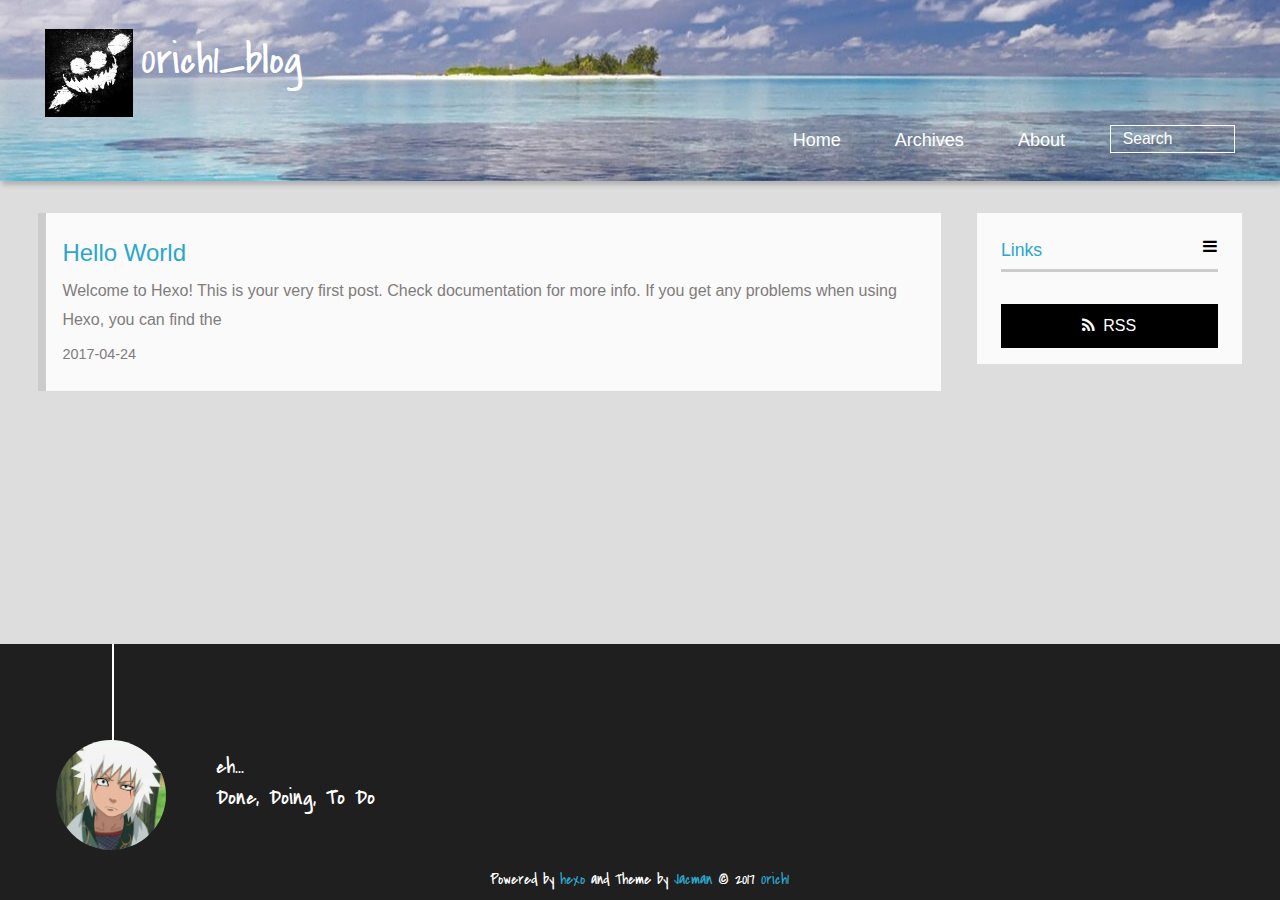
<file: index.html>
<!DOCTYPE HTML>
<html lang="zh-cn">
<head>
  <meta charset="UTF-8">
  
    <title>0rich1_blog</title>
    <meta name="viewport" content="width=device-width, initial-scale=1,user-scalable=no">
    
    <meta name="author" content="0rich1">
    

    
    <meta property="og:type" content="website">
<meta property="og:title" content="0rich1_blog">
<meta property="og:url" content="http://yoursite.com/index.html">
<meta property="og:site_name" content="0rich1_blog">
<meta name="twitter:card" content="summary">
<meta name="twitter:title" content="0rich1_blog">

    
    <link rel="alternative" href="/atom.xml" title="0rich1_blog" type="application/atom+xml">
    
    
    <link rel="icon" href="/img/favicon.ico">
    
    
    <link rel="apple-touch-icon" href="/img/jacman.jpg">
    <link rel="apple-touch-icon-precomposed" href="/img/jacman.jpg">
    
    <link rel="stylesheet" href="/css/style.css">
</head>

  <body>
    <header>
      
<div>
		
			<div id="imglogo">
				<a href="/"><img src="/img/logo.png" alt="0rich1_blog" title="0rich1_blog"/></a>
			</div>
			
			<div id="textlogo">
				<h1 class="site-name"><a href="/" title="0rich1_blog">0rich1_blog</a></h1>
				<h2 class="blog-motto"></h2>
			</div>
			<div class="navbar"><a class="navbutton navmobile" href="#" title="Menu">
			</a></div>
			<nav class="animated">
				<ul>
					<ul>
					 
						<li><a href="/">Home</a></li>
					
						<li><a href="/archives">Archives</a></li>
					
						<li><a href="/about">About</a></li>
					
					<li>
 					
					<form class="search" action="//google.com/search" method="get" accept-charset="utf-8">
						<label>Search</label>
						<input type="search" id="search" name="q" autocomplete="off" maxlength="20" placeholder="Search" />
						<input type="hidden" name="q" value="site:yoursite.com">
					</form>
					
					</li>
				</ul>
			</nav>			
</div>
    </header>
    <div id="container">
      <div id="main">

  
<section class="post" itemscope itemprop="blogitem">
  
    <a href="/2017/04/24/hello-world/" title="Hello World" itemprop="url">
  
    <h1 itemprop="name">Hello World</h1>
    
     
           <p itemprop="description" >Welcome to Hexo! This is your very first post. Check documentation for more info. If you get any problems when using Hexo, you can find the </p>
        
    
    <time datetime="2017-04-23T17:30:30.293Z" itemprop="datePublished">2017-04-24</time>
  </a>
</section>







</div>
      <div class="openaside"><a class="navbutton" href="#" title="Show Sidebar"></a></div>

<div id="asidepart">
<div class="closeaside"><a class="closebutton" href="#" title="Hide Sidebar"></a></div>
<aside class="clearfix">

  


  

  

  <div class="linkslist">
  <p class="asidetitle">Links</p>
    <ul>
        
    </ul>
</div>

  


  <div class="rsspart">
	<a href="/atom.xml" target="_blank" title="rss">RSS</a>
</div>

</aside>
</div>
    </div>
    <footer><div id="footer" >
	
	<div class="line">
		<span></span>
		<div class="author"></div>
	</div>
	
	
	<section class="info">
		<p> eh... <br/>
			Done, Doing, To Do</p>
	</section>
	 
	<div class="social-font" class="clearfix">
		
		
		
		
		
		
		
		
		
		
	</div>
			
		

		<p class="copyright">
		Powered by <a href="http://hexo.io" target="_blank" title="hexo">hexo</a> and Theme by <a href="https://github.com/wuchong/jacman" target="_blank" title="Jacman">Jacman</a> © 2017 
		
		<a href="/about" target="_blank" title="0rich1">0rich1</a>
		
		
		</p>
</div>
</footer>
    <script src="/js/jquery-2.0.3.min.js"></script>
<script src="/js/jquery.imagesloaded.min.js"></script>
<script src="/js/gallery.js"></script>
<script src="/js/jquery.qrcode-0.12.0.min.js"></script>

<script type="text/javascript">
$(document).ready(function(){ 
  $('.navbar').click(function(){
    $('header nav').toggleClass('shownav');
  });
  var myWidth = 0;
  function getSize(){
    if( typeof( window.innerWidth ) == 'number' ) {
      myWidth = window.innerWidth;
    } else if( document.documentElement && document.documentElement.clientWidth) {
      myWidth = document.documentElement.clientWidth;
    };
  };
  var m = $('#main'),
      a = $('#asidepart'),
      c = $('.closeaside'),
      o = $('.openaside');
  c.click(function(){
    a.addClass('fadeOut').css('display', 'none');
    o.css('display', 'block').addClass('fadeIn');
    m.addClass('moveMain');
  });
  o.click(function(){
    o.css('display', 'none').removeClass('beforeFadeIn');
    a.css('display', 'block').removeClass('fadeOut').addClass('fadeIn');      
    m.removeClass('moveMain');
  });
  $(window).scroll(function(){
    o.css("top",Math.max(80,260-$(this).scrollTop()));
  });
  
  $(window).resize(function(){
    getSize(); 
    if (myWidth >= 1024) {
      $('header nav').removeClass('shownav');
    }else{
      m.removeClass('moveMain');
      a.css('display', 'block').removeClass('fadeOut');
      o.css('display', 'none');
        
    }
  });
});
</script>










<link rel="stylesheet" href="/fancybox/jquery.fancybox.css" media="screen" type="text/css">
<script src="/fancybox/jquery.fancybox.pack.js"></script>
<script type="text/javascript">
$(document).ready(function(){ 
  $('.article-content').each(function(i){
    $(this).find('img').each(function(){
      if ($(this).parent().hasClass('fancybox')) return;
      var alt = this.alt;
      if (alt) $(this).after('<span class="caption">' + alt + '</span>');
      $(this).wrap('<a href="' + this.src + '" title="' + alt + '" class="fancybox"></a>');
    });
    $(this).find('.fancybox').each(function(){
      $(this).attr('rel', 'article' + i);
    });
  });
  if($.fancybox){
    $('.fancybox').fancybox();
  }
}); 
</script>



<!-- Analytics Begin -->





<!-- Analytics End -->

<!-- Totop Begin -->

	<div id="totop">
	<a title="Back to Top"><img src="/img/scrollup.png"/></a>
	</div>
	<script src="/js/totop.js"></script>

<!-- Totop End -->

<!-- MathJax Begin -->
<!-- mathjax config similar to math.stackexchange -->


<!-- MathJax End -->

<!-- Tiny_search Begin -->

<!-- Tiny_search End -->

  </body>
 </html>
</file>
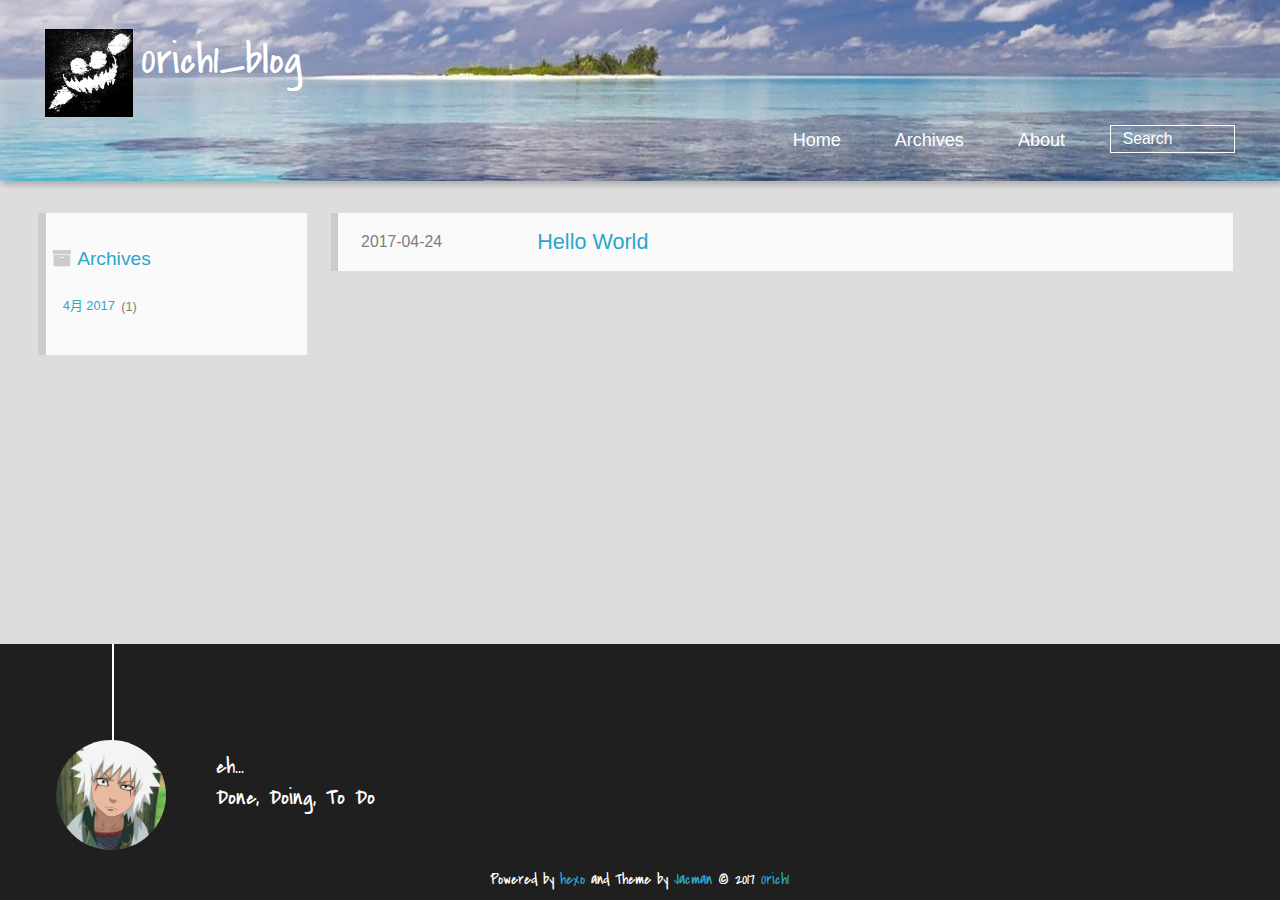
<file: archives/index.html>
<!DOCTYPE HTML>
<html lang="zh-cn">
<head>
  <meta charset="UTF-8">
  
    <title>Archives | 0rich1_blog</title>
    <meta name="viewport" content="width=device-width, initial-scale=1,user-scalable=no">
    
    <meta name="author" content="0rich1">
    

    
    <meta property="og:type" content="website">
<meta property="og:title" content="0rich1_blog">
<meta property="og:url" content="http://yoursite.com/archives/index.html">
<meta property="og:site_name" content="0rich1_blog">
<meta name="twitter:card" content="summary">
<meta name="twitter:title" content="0rich1_blog">

    
    <link rel="alternative" href="/atom.xml" title="0rich1_blog" type="application/atom+xml">
    
    
    <link rel="icon" href="/img/favicon.ico">
    
    
    <link rel="apple-touch-icon" href="/img/jacman.jpg">
    <link rel="apple-touch-icon-precomposed" href="/img/jacman.jpg">
    
    <link rel="stylesheet" href="/css/style.css">
</head>

    <body>
      <header>
        
<div>
		
			<div id="imglogo">
				<a href="/"><img src="/img/logo.png" alt="0rich1_blog" title="0rich1_blog"/></a>
			</div>
			
			<div id="textlogo">
				<h1 class="site-name"><a href="/" title="0rich1_blog">0rich1_blog</a></h1>
				<h2 class="blog-motto"></h2>
			</div>
			<div class="navbar"><a class="navbutton navmobile" href="#" title="Menu">
			</a></div>
			<nav class="animated">
				<ul>
					<ul>
					 
						<li><a href="/">Home</a></li>
					
						<li><a href="/archives">Archives</a></li>
					
						<li><a href="/about">About</a></li>
					
					<li>
 					
					<form class="search" action="//google.com/search" method="get" accept-charset="utf-8">
						<label>Search</label>
						<input type="search" id="search" name="q" autocomplete="off" maxlength="20" placeholder="Search" />
						<input type="hidden" name="q" value="site:yoursite.com">
					</form>
					
					</li>
				</ul>
			</nav>			
</div>
      </header>
      <div id="container">
        

<div class="archive-title" >
  <h2 class="archive-icon">Archives</h2>
  
  <div class="archiveslist archive-float clearfix">
   <ul class="archive-list"><li class="archive-list-item"><a class="archive-list-link" href="/archives/2017/04/">4月 2017</a><span class="archive-list-count">1</span></li></ul>
 </div>
  
</div>
<div id="main" class="archive-part clearfix">
  <div id="archive-page">

  <section class="post" itemscope itemprop="blogPost">
  
    <a href="/2017/04/24/hello-world/" title="Hello World" itemprop="url">
  

    <time datetime="2017-04-23T17:30:30.293Z" itemprop="datePublished">2017-04-24</time>


    <h1 itemprop="name">Hello World</h1>

  </a>
</section>


  </div>
</div>

      </div>
      <footer><div id="footer" >
	
	<div class="line">
		<span></span>
		<div class="author"></div>
	</div>
	
	
	<section class="info">
		<p> eh... <br/>
			Done, Doing, To Do</p>
	</section>
	 
	<div class="social-font" class="clearfix">
		
		
		
		
		
		
		
		
		
		
	</div>
			
		

		<p class="copyright">
		Powered by <a href="http://hexo.io" target="_blank" title="hexo">hexo</a> and Theme by <a href="https://github.com/wuchong/jacman" target="_blank" title="Jacman">Jacman</a> © 2017 
		
		<a href="/about" target="_blank" title="0rich1">0rich1</a>
		
		
		</p>
</div>
</footer>
      <script src="/js/jquery-2.0.3.min.js"></script>
<script src="/js/jquery.imagesloaded.min.js"></script>
<script src="/js/gallery.js"></script>
<script src="/js/jquery.qrcode-0.12.0.min.js"></script>

<script type="text/javascript">
$(document).ready(function(){ 
  $('.navbar').click(function(){
    $('header nav').toggleClass('shownav');
  });
  var myWidth = 0;
  function getSize(){
    if( typeof( window.innerWidth ) == 'number' ) {
      myWidth = window.innerWidth;
    } else if( document.documentElement && document.documentElement.clientWidth) {
      myWidth = document.documentElement.clientWidth;
    };
  };
  var m = $('#main'),
      a = $('#asidepart'),
      c = $('.closeaside'),
      o = $('.openaside');
  c.click(function(){
    a.addClass('fadeOut').css('display', 'none');
    o.css('display', 'block').addClass('fadeIn');
    m.addClass('moveMain');
  });
  o.click(function(){
    o.css('display', 'none').removeClass('beforeFadeIn');
    a.css('display', 'block').removeClass('fadeOut').addClass('fadeIn');      
    m.removeClass('moveMain');
  });
  $(window).scroll(function(){
    o.css("top",Math.max(80,260-$(this).scrollTop()));
  });
  
  $(window).resize(function(){
    getSize(); 
    if (myWidth >= 1024) {
      $('header nav').removeClass('shownav');
    }else{
      m.removeClass('moveMain');
      a.css('display', 'block').removeClass('fadeOut');
      o.css('display', 'none');
        
    }
  });
});
</script>










<link rel="stylesheet" href="/fancybox/jquery.fancybox.css" media="screen" type="text/css">
<script src="/fancybox/jquery.fancybox.pack.js"></script>
<script type="text/javascript">
$(document).ready(function(){ 
  $('.article-content').each(function(i){
    $(this).find('img').each(function(){
      if ($(this).parent().hasClass('fancybox')) return;
      var alt = this.alt;
      if (alt) $(this).after('<span class="caption">' + alt + '</span>');
      $(this).wrap('<a href="' + this.src + '" title="' + alt + '" class="fancybox"></a>');
    });
    $(this).find('.fancybox').each(function(){
      $(this).attr('rel', 'article' + i);
    });
  });
  if($.fancybox){
    $('.fancybox').fancybox();
  }
}); 
</script>



<!-- Analytics Begin -->





<!-- Analytics End -->

<!-- Totop Begin -->

	<div id="totop">
	<a title="Back to Top"><img src="/img/scrollup.png"/></a>
	</div>
	<script src="/js/totop.js"></script>

<!-- Totop End -->

<!-- MathJax Begin -->
<!-- mathjax config similar to math.stackexchange -->


<!-- MathJax End -->

<!-- Tiny_search Begin -->

<!-- Tiny_search End -->

    </body>
   </html>
</file>
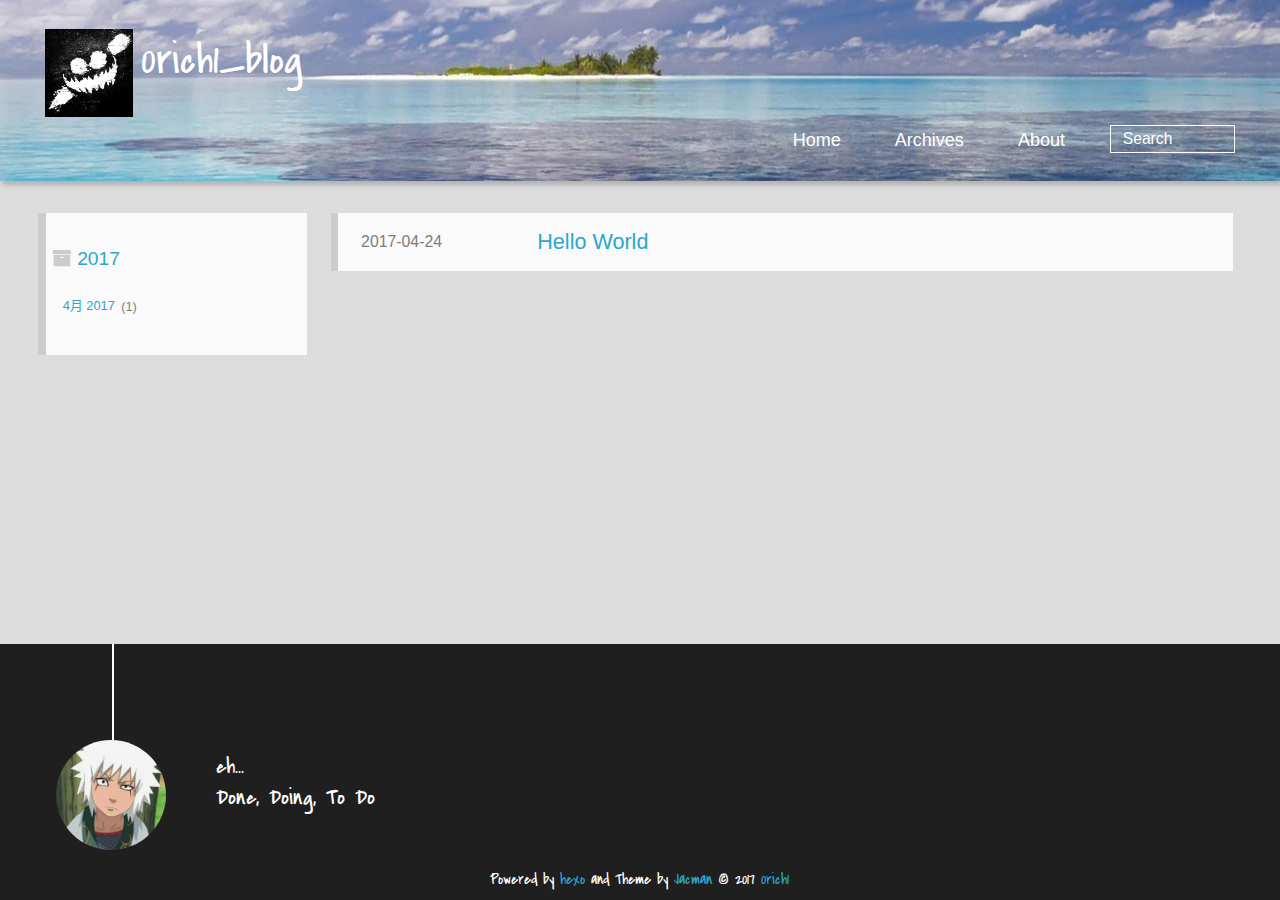
<file: archives/2017/index.html>
<!DOCTYPE HTML>
<html lang="zh-cn">
<head>
  <meta charset="UTF-8">
  
    <title>Archives: 2017 | 0rich1_blog</title>
    <meta name="viewport" content="width=device-width, initial-scale=1,user-scalable=no">
    
    <meta name="author" content="0rich1">
    

    
    <meta property="og:type" content="website">
<meta property="og:title" content="0rich1_blog">
<meta property="og:url" content="http://yoursite.com/archives/2017/index.html">
<meta property="og:site_name" content="0rich1_blog">
<meta name="twitter:card" content="summary">
<meta name="twitter:title" content="0rich1_blog">

    
    <link rel="alternative" href="/atom.xml" title="0rich1_blog" type="application/atom+xml">
    
    
    <link rel="icon" href="/img/favicon.ico">
    
    
    <link rel="apple-touch-icon" href="/img/jacman.jpg">
    <link rel="apple-touch-icon-precomposed" href="/img/jacman.jpg">
    
    <link rel="stylesheet" href="/css/style.css">
</head>

    <body>
      <header>
        
<div>
		
			<div id="imglogo">
				<a href="/"><img src="/img/logo.png" alt="0rich1_blog" title="0rich1_blog"/></a>
			</div>
			
			<div id="textlogo">
				<h1 class="site-name"><a href="/" title="0rich1_blog">0rich1_blog</a></h1>
				<h2 class="blog-motto"></h2>
			</div>
			<div class="navbar"><a class="navbutton navmobile" href="#" title="Menu">
			</a></div>
			<nav class="animated">
				<ul>
					<ul>
					 
						<li><a href="/">Home</a></li>
					
						<li><a href="/archives">Archives</a></li>
					
						<li><a href="/about">About</a></li>
					
					<li>
 					
					<form class="search" action="//google.com/search" method="get" accept-charset="utf-8">
						<label>Search</label>
						<input type="search" id="search" name="q" autocomplete="off" maxlength="20" placeholder="Search" />
						<input type="hidden" name="q" value="site:yoursite.com">
					</form>
					
					</li>
				</ul>
			</nav>			
</div>
      </header>
      <div id="container">
        

<div class="archive-title" >
  <h2 class="archive-icon">2017</h2>
  
  <div class="archiveslist archive-float clearfix">
   <ul class="archive-list"><li class="archive-list-item"><a class="archive-list-link" href="/archives/2017/04/">4月 2017</a><span class="archive-list-count">1</span></li></ul>
 </div>
  
</div>
<div id="main" class="archive-part clearfix">
  <div id="archive-page">

  <section class="post" itemscope itemprop="blogPost">
  
    <a href="/2017/04/24/hello-world/" title="Hello World" itemprop="url">
  

    <time datetime="2017-04-23T17:30:30.293Z" itemprop="datePublished">2017-04-24</time>


    <h1 itemprop="name">Hello World</h1>

  </a>
</section>


  </div>
</div>

      </div>
      <footer><div id="footer" >
	
	<div class="line">
		<span></span>
		<div class="author"></div>
	</div>
	
	
	<section class="info">
		<p> eh... <br/>
			Done, Doing, To Do</p>
	</section>
	 
	<div class="social-font" class="clearfix">
		
		
		
		
		
		
		
		
		
		
	</div>
			
		

		<p class="copyright">
		Powered by <a href="http://hexo.io" target="_blank" title="hexo">hexo</a> and Theme by <a href="https://github.com/wuchong/jacman" target="_blank" title="Jacman">Jacman</a> © 2017 
		
		<a href="/about" target="_blank" title="0rich1">0rich1</a>
		
		
		</p>
</div>
</footer>
      <script src="/js/jquery-2.0.3.min.js"></script>
<script src="/js/jquery.imagesloaded.min.js"></script>
<script src="/js/gallery.js"></script>
<script src="/js/jquery.qrcode-0.12.0.min.js"></script>

<script type="text/javascript">
$(document).ready(function(){ 
  $('.navbar').click(function(){
    $('header nav').toggleClass('shownav');
  });
  var myWidth = 0;
  function getSize(){
    if( typeof( window.innerWidth ) == 'number' ) {
      myWidth = window.innerWidth;
    } else if( document.documentElement && document.documentElement.clientWidth) {
      myWidth = document.documentElement.clientWidth;
    };
  };
  var m = $('#main'),
      a = $('#asidepart'),
      c = $('.closeaside'),
      o = $('.openaside');
  c.click(function(){
    a.addClass('fadeOut').css('display', 'none');
    o.css('display', 'block').addClass('fadeIn');
    m.addClass('moveMain');
  });
  o.click(function(){
    o.css('display', 'none').removeClass('beforeFadeIn');
    a.css('display', 'block').removeClass('fadeOut').addClass('fadeIn');      
    m.removeClass('moveMain');
  });
  $(window).scroll(function(){
    o.css("top",Math.max(80,260-$(this).scrollTop()));
  });
  
  $(window).resize(function(){
    getSize(); 
    if (myWidth >= 1024) {
      $('header nav').removeClass('shownav');
    }else{
      m.removeClass('moveMain');
      a.css('display', 'block').removeClass('fadeOut');
      o.css('display', 'none');
        
    }
  });
});
</script>










<link rel="stylesheet" href="/fancybox/jquery.fancybox.css" media="screen" type="text/css">
<script src="/fancybox/jquery.fancybox.pack.js"></script>
<script type="text/javascript">
$(document).ready(function(){ 
  $('.article-content').each(function(i){
    $(this).find('img').each(function(){
      if ($(this).parent().hasClass('fancybox')) return;
      var alt = this.alt;
      if (alt) $(this).after('<span class="caption">' + alt + '</span>');
      $(this).wrap('<a href="' + this.src + '" title="' + alt + '" class="fancybox"></a>');
    });
    $(this).find('.fancybox').each(function(){
      $(this).attr('rel', 'article' + i);
    });
  });
  if($.fancybox){
    $('.fancybox').fancybox();
  }
}); 
</script>



<!-- Analytics Begin -->





<!-- Analytics End -->

<!-- Totop Begin -->

	<div id="totop">
	<a title="Back to Top"><img src="/img/scrollup.png"/></a>
	</div>
	<script src="/js/totop.js"></script>

<!-- Totop End -->

<!-- MathJax Begin -->
<!-- mathjax config similar to math.stackexchange -->


<!-- MathJax End -->

<!-- Tiny_search Begin -->

<!-- Tiny_search End -->

    </body>
   </html>
</file>
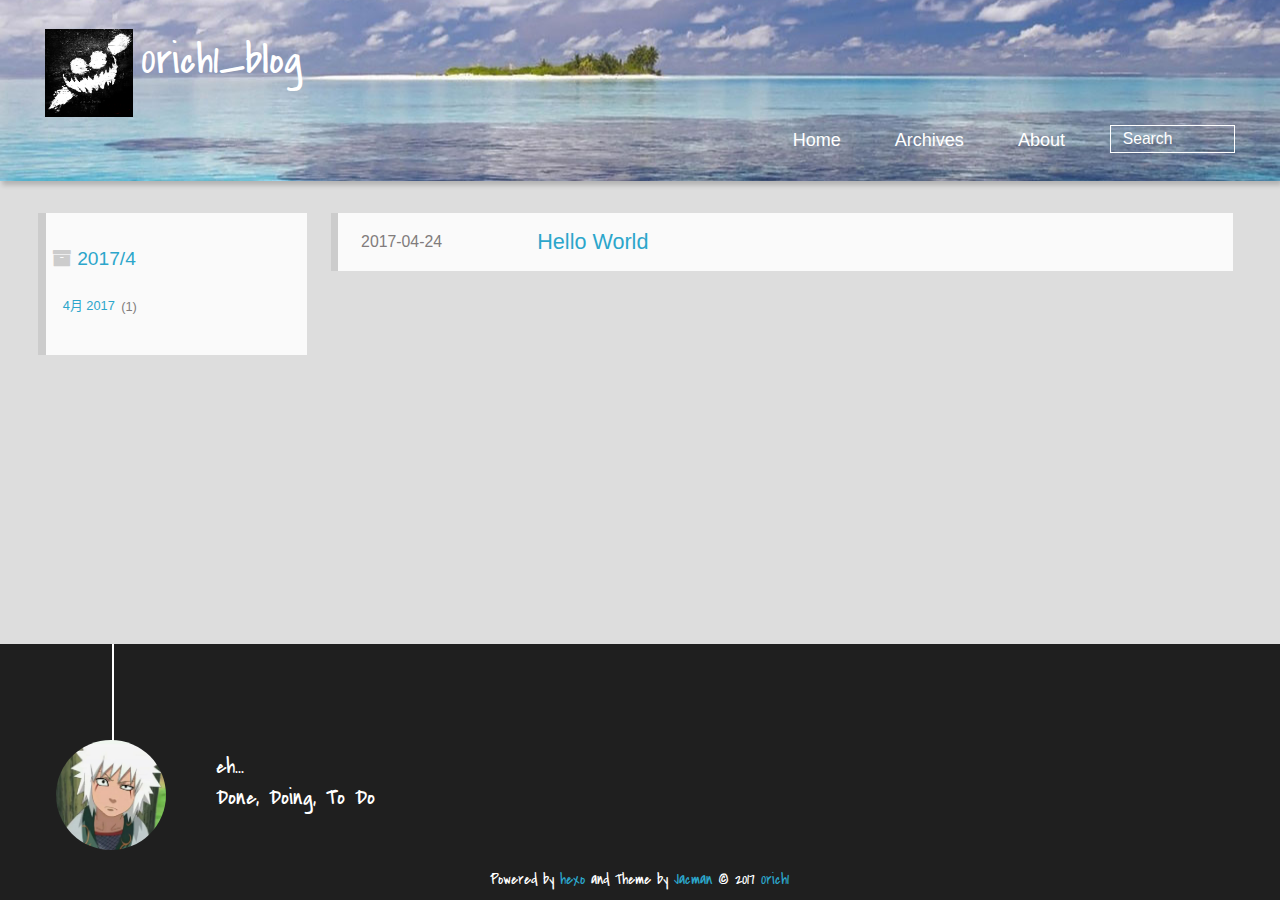
<file: archives/2017/04/index.html>
<!DOCTYPE HTML>
<html lang="zh-cn">
<head>
  <meta charset="UTF-8">
  
    <title>Archives: 2017/4 | 0rich1_blog</title>
    <meta name="viewport" content="width=device-width, initial-scale=1,user-scalable=no">
    
    <meta name="author" content="0rich1">
    

    
    <meta property="og:type" content="website">
<meta property="og:title" content="0rich1_blog">
<meta property="og:url" content="http://yoursite.com/archives/2017/04/index.html">
<meta property="og:site_name" content="0rich1_blog">
<meta name="twitter:card" content="summary">
<meta name="twitter:title" content="0rich1_blog">

    
    <link rel="alternative" href="/atom.xml" title="0rich1_blog" type="application/atom+xml">
    
    
    <link rel="icon" href="/img/favicon.ico">
    
    
    <link rel="apple-touch-icon" href="/img/jacman.jpg">
    <link rel="apple-touch-icon-precomposed" href="/img/jacman.jpg">
    
    <link rel="stylesheet" href="/css/style.css">
</head>

    <body>
      <header>
        
<div>
		
			<div id="imglogo">
				<a href="/"><img src="/img/logo.png" alt="0rich1_blog" title="0rich1_blog"/></a>
			</div>
			
			<div id="textlogo">
				<h1 class="site-name"><a href="/" title="0rich1_blog">0rich1_blog</a></h1>
				<h2 class="blog-motto"></h2>
			</div>
			<div class="navbar"><a class="navbutton navmobile" href="#" title="Menu">
			</a></div>
			<nav class="animated">
				<ul>
					<ul>
					 
						<li><a href="/">Home</a></li>
					
						<li><a href="/archives">Archives</a></li>
					
						<li><a href="/about">About</a></li>
					
					<li>
 					
					<form class="search" action="//google.com/search" method="get" accept-charset="utf-8">
						<label>Search</label>
						<input type="search" id="search" name="q" autocomplete="off" maxlength="20" placeholder="Search" />
						<input type="hidden" name="q" value="site:yoursite.com">
					</form>
					
					</li>
				</ul>
			</nav>			
</div>
      </header>
      <div id="container">
        

<div class="archive-title" >
  <h2 class="archive-icon">2017/4</h2>
  
  <div class="archiveslist archive-float clearfix">
   <ul class="archive-list"><li class="archive-list-item"><a class="archive-list-link" href="/archives/2017/04/">4月 2017</a><span class="archive-list-count">1</span></li></ul>
 </div>
  
</div>
<div id="main" class="archive-part clearfix">
  <div id="archive-page">

  <section class="post" itemscope itemprop="blogPost">
  
    <a href="/2017/04/24/hello-world/" title="Hello World" itemprop="url">
  

    <time datetime="2017-04-23T17:30:30.293Z" itemprop="datePublished">2017-04-24</time>


    <h1 itemprop="name">Hello World</h1>

  </a>
</section>


  </div>
</div>

      </div>
      <footer><div id="footer" >
	
	<div class="line">
		<span></span>
		<div class="author"></div>
	</div>
	
	
	<section class="info">
		<p> eh... <br/>
			Done, Doing, To Do</p>
	</section>
	 
	<div class="social-font" class="clearfix">
		
		
		
		
		
		
		
		
		
		
	</div>
			
		

		<p class="copyright">
		Powered by <a href="http://hexo.io" target="_blank" title="hexo">hexo</a> and Theme by <a href="https://github.com/wuchong/jacman" target="_blank" title="Jacman">Jacman</a> © 2017 
		
		<a href="/about" target="_blank" title="0rich1">0rich1</a>
		
		
		</p>
</div>
</footer>
      <script src="/js/jquery-2.0.3.min.js"></script>
<script src="/js/jquery.imagesloaded.min.js"></script>
<script src="/js/gallery.js"></script>
<script src="/js/jquery.qrcode-0.12.0.min.js"></script>

<script type="text/javascript">
$(document).ready(function(){ 
  $('.navbar').click(function(){
    $('header nav').toggleClass('shownav');
  });
  var myWidth = 0;
  function getSize(){
    if( typeof( window.innerWidth ) == 'number' ) {
      myWidth = window.innerWidth;
    } else if( document.documentElement && document.documentElement.clientWidth) {
      myWidth = document.documentElement.clientWidth;
    };
  };
  var m = $('#main'),
      a = $('#asidepart'),
      c = $('.closeaside'),
      o = $('.openaside');
  c.click(function(){
    a.addClass('fadeOut').css('display', 'none');
    o.css('display', 'block').addClass('fadeIn');
    m.addClass('moveMain');
  });
  o.click(function(){
    o.css('display', 'none').removeClass('beforeFadeIn');
    a.css('display', 'block').removeClass('fadeOut').addClass('fadeIn');      
    m.removeClass('moveMain');
  });
  $(window).scroll(function(){
    o.css("top",Math.max(80,260-$(this).scrollTop()));
  });
  
  $(window).resize(function(){
    getSize(); 
    if (myWidth >= 1024) {
      $('header nav').removeClass('shownav');
    }else{
      m.removeClass('moveMain');
      a.css('display', 'block').removeClass('fadeOut');
      o.css('display', 'none');
        
    }
  });
});
</script>










<link rel="stylesheet" href="/fancybox/jquery.fancybox.css" media="screen" type="text/css">
<script src="/fancybox/jquery.fancybox.pack.js"></script>
<script type="text/javascript">
$(document).ready(function(){ 
  $('.article-content').each(function(i){
    $(this).find('img').each(function(){
      if ($(this).parent().hasClass('fancybox')) return;
      var alt = this.alt;
      if (alt) $(this).after('<span class="caption">' + alt + '</span>');
      $(this).wrap('<a href="' + this.src + '" title="' + alt + '" class="fancybox"></a>');
    });
    $(this).find('.fancybox').each(function(){
      $(this).attr('rel', 'article' + i);
    });
  });
  if($.fancybox){
    $('.fancybox').fancybox();
  }
}); 
</script>



<!-- Analytics Begin -->





<!-- Analytics End -->

<!-- Totop Begin -->

	<div id="totop">
	<a title="Back to Top"><img src="/img/scrollup.png"/></a>
	</div>
	<script src="/js/totop.js"></script>

<!-- Totop End -->

<!-- MathJax Begin -->
<!-- mathjax config similar to math.stackexchange -->


<!-- MathJax End -->

<!-- Tiny_search Begin -->

<!-- Tiny_search End -->

    </body>
   </html>
</file>
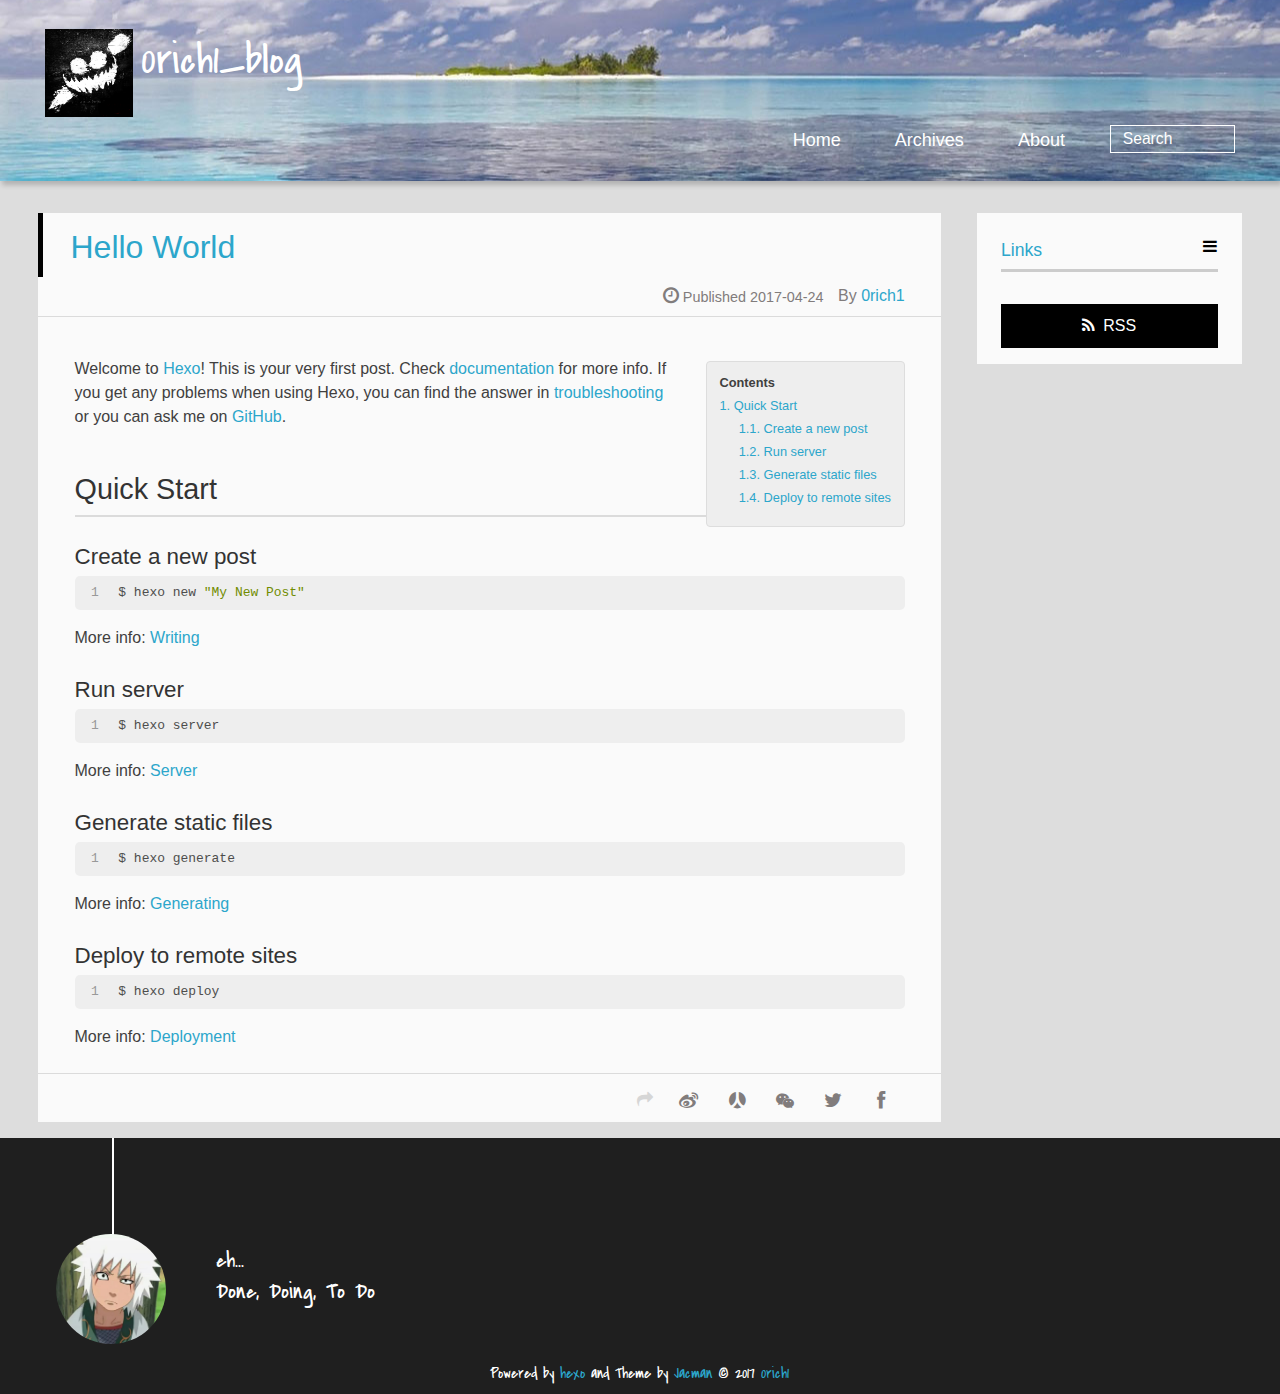
<file: 2017/04/24/hello-world/index.html>
<!DOCTYPE HTML>
<html lang="zh-cn">
<head>
  <meta charset="UTF-8">
  
    <title>Hello World | 0rich1_blog</title>
    <meta name="viewport" content="width=device-width, initial-scale=1,user-scalable=no">
    
    <meta name="author" content="0rich1">
    

    
    <meta name="description" content="Welcome to Hexo! This is your very first post. Check documentation for more info. If you get any problems when using Hexo, you can find the answer in troubleshooting or you can ask me on GitHub. Quick">
<meta name="keywords">
<meta property="og:type" content="article">
<meta property="og:title" content="Hello World">
<meta property="og:url" content="http://yoursite.com/2017/04/24/hello-world/index.html">
<meta property="og:site_name" content="0rich1_blog">
<meta property="og:description" content="Welcome to Hexo! This is your very first post. Check documentation for more info. If you get any problems when using Hexo, you can find the answer in troubleshooting or you can ask me on GitHub. Quick">
<meta property="og:updated_time" content="2017-04-23T17:30:30.293Z">
<meta name="twitter:card" content="summary">
<meta name="twitter:title" content="Hello World">
<meta name="twitter:description" content="Welcome to Hexo! This is your very first post. Check documentation for more info. If you get any problems when using Hexo, you can find the answer in troubleshooting or you can ask me on GitHub. Quick">

    
    <link rel="alternative" href="/atom.xml" title="0rich1_blog" type="application/atom+xml">
    
    
    <link rel="icon" href="/img/favicon.ico">
    
    
    <link rel="apple-touch-icon" href="/img/jacman.jpg">
    <link rel="apple-touch-icon-precomposed" href="/img/jacman.jpg">
    
    <link rel="stylesheet" href="/css/style.css">
</head>

  <body>
    <header>
      
<div>
		
			<div id="imglogo">
				<a href="/"><img src="/img/logo.png" alt="0rich1_blog" title="0rich1_blog"/></a>
			</div>
			
			<div id="textlogo">
				<h1 class="site-name"><a href="/" title="0rich1_blog">0rich1_blog</a></h1>
				<h2 class="blog-motto"></h2>
			</div>
			<div class="navbar"><a class="navbutton navmobile" href="#" title="Menu">
			</a></div>
			<nav class="animated">
				<ul>
					<ul>
					 
						<li><a href="/">Home</a></li>
					
						<li><a href="/archives">Archives</a></li>
					
						<li><a href="/about">About</a></li>
					
					<li>
 					
					<form class="search" action="//google.com/search" method="get" accept-charset="utf-8">
						<label>Search</label>
						<input type="search" id="search" name="q" autocomplete="off" maxlength="20" placeholder="Search" />
						<input type="hidden" name="q" value="site:yoursite.com">
					</form>
					
					</li>
				</ul>
			</nav>			
</div>
    </header>
    <div id="container">
      <div id="main" class="post" itemscope itemprop="blogPost">
  
	<article itemprop="articleBody"> 
		<header class="article-info clearfix">
  <h1 itemprop="name">
    
      <a href="/2017/04/24/hello-world/" title="Hello World" itemprop="url">Hello World</a>
  </h1>
  <p class="article-author">By
       
		<a href="/about" title="0rich1" target="_blank" itemprop="author">0rich1</a>
		
  <p class="article-time">
    <time datetime="2017-04-23T17:30:30.293Z" itemprop="datePublished"> Published 2017-04-24</time>
    
  </p>
</header>
	<div class="article-content">
		
		<div id="toc" class="toc-article">
			<strong class="toc-title">Contents</strong>
		
			<ol class="toc"><li class="toc-item toc-level-2"><a class="toc-link" href="#Quick-Start"><span class="toc-number">1.</span> <span class="toc-text">Quick Start</span></a><ol class="toc-child"><li class="toc-item toc-level-3"><a class="toc-link" href="#Create-a-new-post"><span class="toc-number">1.1.</span> <span class="toc-text">Create a new post</span></a></li><li class="toc-item toc-level-3"><a class="toc-link" href="#Run-server"><span class="toc-number">1.2.</span> <span class="toc-text">Run server</span></a></li><li class="toc-item toc-level-3"><a class="toc-link" href="#Generate-static-files"><span class="toc-number">1.3.</span> <span class="toc-text">Generate static files</span></a></li><li class="toc-item toc-level-3"><a class="toc-link" href="#Deploy-to-remote-sites"><span class="toc-number">1.4.</span> <span class="toc-text">Deploy to remote sites</span></a></li></ol></li></ol>
		
		</div>
		
		<p>Welcome to <a href="https://hexo.io/" target="_blank" rel="external">Hexo</a>! This is your very first post. Check <a href="https://hexo.io/docs/" target="_blank" rel="external">documentation</a> for more info. If you get any problems when using Hexo, you can find the answer in <a href="https://hexo.io/docs/troubleshooting.html" target="_blank" rel="external">troubleshooting</a> or you can ask me on <a href="https://github.com/hexojs/hexo/issues" target="_blank" rel="external">GitHub</a>.</p>
<h2 id="Quick-Start"><a href="#Quick-Start" class="headerlink" title="Quick Start"></a>Quick Start</h2><h3 id="Create-a-new-post"><a href="#Create-a-new-post" class="headerlink" title="Create a new post"></a>Create a new post</h3><figure class="highlight bash"><table><tr><td class="gutter"><pre><div class="line">1</div></pre></td><td class="code"><pre><div class="line">$ hexo new <span class="string">"My New Post"</span></div></pre></td></tr></table></figure>
<p>More info: <a href="https://hexo.io/docs/writing.html" target="_blank" rel="external">Writing</a></p>
<h3 id="Run-server"><a href="#Run-server" class="headerlink" title="Run server"></a>Run server</h3><figure class="highlight bash"><table><tr><td class="gutter"><pre><div class="line">1</div></pre></td><td class="code"><pre><div class="line">$ hexo server</div></pre></td></tr></table></figure>
<p>More info: <a href="https://hexo.io/docs/server.html" target="_blank" rel="external">Server</a></p>
<h3 id="Generate-static-files"><a href="#Generate-static-files" class="headerlink" title="Generate static files"></a>Generate static files</h3><figure class="highlight bash"><table><tr><td class="gutter"><pre><div class="line">1</div></pre></td><td class="code"><pre><div class="line">$ hexo generate</div></pre></td></tr></table></figure>
<p>More info: <a href="https://hexo.io/docs/generating.html" target="_blank" rel="external">Generating</a></p>
<h3 id="Deploy-to-remote-sites"><a href="#Deploy-to-remote-sites" class="headerlink" title="Deploy to remote sites"></a>Deploy to remote sites</h3><figure class="highlight bash"><table><tr><td class="gutter"><pre><div class="line">1</div></pre></td><td class="code"><pre><div class="line">$ hexo deploy</div></pre></td></tr></table></figure>
<p>More info: <a href="https://hexo.io/docs/deployment.html" target="_blank" rel="external">Deployment</a></p>
  
	</div>
		<footer class="article-footer clearfix">
<div class="article-catetags">


</div>



	<div class="article-share" id="share">
	
	  <div data-url="http://yoursite.com/2017/04/24/hello-world/" data-title="Hello World | 0rich1_blog" data-tsina="null" class="share clearfix">
	  </div>
	
	</div>


</footer>

   	       
	</article>
	
	

</div>  
      <div class="openaside"><a class="navbutton" href="#" title="Show Sidebar"></a></div>

  <div id="toc" class="toc-aside">
  <strong class="toc-title">Contents</strong>
 
 <ol class="toc"><li class="toc-item toc-level-2"><a class="toc-link" href="#Quick-Start"><span class="toc-number">1.</span> <span class="toc-text">Quick Start</span></a><ol class="toc-child"><li class="toc-item toc-level-3"><a class="toc-link" href="#Create-a-new-post"><span class="toc-number">1.1.</span> <span class="toc-text">Create a new post</span></a></li><li class="toc-item toc-level-3"><a class="toc-link" href="#Run-server"><span class="toc-number">1.2.</span> <span class="toc-text">Run server</span></a></li><li class="toc-item toc-level-3"><a class="toc-link" href="#Generate-static-files"><span class="toc-number">1.3.</span> <span class="toc-text">Generate static files</span></a></li><li class="toc-item toc-level-3"><a class="toc-link" href="#Deploy-to-remote-sites"><span class="toc-number">1.4.</span> <span class="toc-text">Deploy to remote sites</span></a></li></ol></li></ol>
 
  </div>

<div id="asidepart">
<div class="closeaside"><a class="closebutton" href="#" title="Hide Sidebar"></a></div>
<aside class="clearfix">

  


  

  

  <div class="linkslist">
  <p class="asidetitle">Links</p>
    <ul>
        
    </ul>
</div>

  


  <div class="rsspart">
	<a href="/atom.xml" target="_blank" title="rss">RSS</a>
</div>

</aside>
</div>
    </div>
    <footer><div id="footer" >
	
	<div class="line">
		<span></span>
		<div class="author"></div>
	</div>
	
	
	<section class="info">
		<p> eh... <br/>
			Done, Doing, To Do</p>
	</section>
	 
	<div class="social-font" class="clearfix">
		
		
		
		
		
		
		
		
		
		
	</div>
			
		

		<p class="copyright">
		Powered by <a href="http://hexo.io" target="_blank" title="hexo">hexo</a> and Theme by <a href="https://github.com/wuchong/jacman" target="_blank" title="Jacman">Jacman</a> © 2017 
		
		<a href="/about" target="_blank" title="0rich1">0rich1</a>
		
		
		</p>
</div>
</footer>
    <script src="/js/jquery-2.0.3.min.js"></script>
<script src="/js/jquery.imagesloaded.min.js"></script>
<script src="/js/gallery.js"></script>
<script src="/js/jquery.qrcode-0.12.0.min.js"></script>

<script type="text/javascript">
$(document).ready(function(){ 
  $('.navbar').click(function(){
    $('header nav').toggleClass('shownav');
  });
  var myWidth = 0;
  function getSize(){
    if( typeof( window.innerWidth ) == 'number' ) {
      myWidth = window.innerWidth;
    } else if( document.documentElement && document.documentElement.clientWidth) {
      myWidth = document.documentElement.clientWidth;
    };
  };
  var m = $('#main'),
      a = $('#asidepart'),
      c = $('.closeaside'),
      o = $('.openaside');
  c.click(function(){
    a.addClass('fadeOut').css('display', 'none');
    o.css('display', 'block').addClass('fadeIn');
    m.addClass('moveMain');
  });
  o.click(function(){
    o.css('display', 'none').removeClass('beforeFadeIn');
    a.css('display', 'block').removeClass('fadeOut').addClass('fadeIn');      
    m.removeClass('moveMain');
  });
  $(window).scroll(function(){
    o.css("top",Math.max(80,260-$(this).scrollTop()));
  });
  
  $(window).resize(function(){
    getSize(); 
    if (myWidth >= 1024) {
      $('header nav').removeClass('shownav');
    }else{
      m.removeClass('moveMain');
      a.css('display', 'block').removeClass('fadeOut');
      o.css('display', 'none');
      
      $('#toc.toc-aside').css('display', 'none');
        
    }
  });
});
</script>

<script type="text/javascript">
$(document).ready(function(){ 
  var ai = $('.article-content>iframe'),
      ae = $('.article-content>embed'),
      t  = $('#toc'),
      ta = $('#toc.toc-aside'),
      o  = $('.openaside'),
      c  = $('.closeaside');
  if(ai.length>0){
    ai.wrap('<div class="video-container" />');
  };
  if(ae.length>0){
   ae.wrap('<div class="video-container" />');
  };
  c.click(function(){
    ta.css('display', 'block').addClass('fadeIn');
  });
  o.click(function(){
    ta.css('display', 'none');
  });
  $(window).scroll(function(){
    ta.css("top",Math.max(140,320-$(this).scrollTop()));
  });
});
</script>


<script type="text/javascript">
$(document).ready(function(){ 
  var $this = $('.share'),
      url = $this.attr('data-url'),
      encodedUrl = encodeURIComponent(url),
      title = $this.attr('data-title'),
      tsina = $this.attr('data-tsina'),
      description = $this.attr('description');
  var html = [
  '<div class="hoverqrcode clearfix"></div>',
  '<a class="overlay" id="qrcode"></a>',
  '<a href="https://www.facebook.com/sharer.php?u=' + encodedUrl + '" class="article-share-facebook" target="_blank" title="Facebook"></a>',
  '<a href="https://twitter.com/intent/tweet?url=' + encodedUrl + '" class="article-share-twitter" target="_blank" title="Twitter"></a>',
  '<a href="#qrcode" class="article-share-qrcode" title="微信"></a>',
  '<a href="http://widget.renren.com/dialog/share?resourceUrl=' + encodedUrl + '&srcUrl=' + encodedUrl + '&title=' + title +'" class="article-share-renren" target="_blank" title="人人"></a>',
  '<a href="http://service.weibo.com/share/share.php?title='+title+'&url='+encodedUrl +'&ralateUid='+ tsina +'&searchPic=true&style=number' +'" class="article-share-weibo" target="_blank" title="微博"></a>',
  '<span title="Share to"></span>'
  ].join('');
  $this.append(html);

  $('.hoverqrcode').hide();

  var myWidth = 0;
  function updatehoverqrcode(){
    if( typeof( window.innerWidth ) == 'number' ) {
      myWidth = window.innerWidth;
    } else if( document.documentElement && document.documentElement.clientWidth) {
      myWidth = document.documentElement.clientWidth;
    };
    var qrsize = myWidth > 1024 ? 200:100;
    var options = {render: 'image', size: qrsize, fill: '#2ca6cb', text: url, radius: 0.5, quiet: 1};
    var p = $('.article-share-qrcode').position();
    $('.hoverqrcode').empty().css('width', qrsize).css('height', qrsize)
                          .css('left', p.left-qrsize/2+20).css('top', p.top-qrsize-10)
                          .qrcode(options);
  };
  $(window).resize(function(){
    $('.hoverqrcode').hide();
  });
  $('.article-share-qrcode').click(function(){
    updatehoverqrcode();
    $('.hoverqrcode').toggle();
  });
  $('.article-share-qrcode').hover(function(){}, function(){
      $('.hoverqrcode').hide();
  });
});   
</script>









<link rel="stylesheet" href="/fancybox/jquery.fancybox.css" media="screen" type="text/css">
<script src="/fancybox/jquery.fancybox.pack.js"></script>
<script type="text/javascript">
$(document).ready(function(){ 
  $('.article-content').each(function(i){
    $(this).find('img').each(function(){
      if ($(this).parent().hasClass('fancybox')) return;
      var alt = this.alt;
      if (alt) $(this).after('<span class="caption">' + alt + '</span>');
      $(this).wrap('<a href="' + this.src + '" title="' + alt + '" class="fancybox"></a>');
    });
    $(this).find('.fancybox').each(function(){
      $(this).attr('rel', 'article' + i);
    });
  });
  if($.fancybox){
    $('.fancybox').fancybox();
  }
}); 
</script>



<!-- Analytics Begin -->





<!-- Analytics End -->

<!-- Totop Begin -->

	<div id="totop">
	<a title="Back to Top"><img src="/img/scrollup.png"/></a>
	</div>
	<script src="/js/totop.js"></script>

<!-- Totop End -->

<!-- MathJax Begin -->
<!-- mathjax config similar to math.stackexchange -->


<!-- MathJax End -->

<!-- Tiny_search Begin -->

<!-- Tiny_search End -->

  </body>
</html>
</file>
<file: css/style.css>
html,body,div,span,applet,object,iframe,h1,h2,h3,h4,h5,h6,p,blockquote,pre,a,abbr,acronym,address,big,cite,code,del,dfn,em,img,ins,kbd,q,s,samp,small,strike,strong,sub,sup,tt,var,dl,dt,dd,ol,ul,li,fieldset,form,label,legend,table,caption,tbody,tfoot,thead,tr,th,td{margin:0;padding:0;border:0;outline:0;font-weight:inherit;font-style:inherit;font-family:inherit;font-size:100%;vertical-align:baseline}body{line-height:1;color:#000;background:#fff}ol,ul{list-style:none}table{border-collapse:separate;border-spacing:0;vertical-align:middle}caption,th,td{text-align:left;font-weight:normal;vertical-align:middle}a img{border:none}/* custom Font*/
@font-face{font-family:"covered_by_your_graceregular";font-weight:normal;font-style:normal;src:url("../font/coveredbyyourgrace-webfont.eot");src:url("../font/coveredbyyourgrace-webfont.eot?#iefix") format('embedded-opentype'),url("../font/coveredbyyourgrace-webfont.svg#covered_by_your_graceregular") format('svg'),url("../font/coveredbyyourgrace-webfont.woff") format('woff'),url("../font/coveredbyyourgrace-webfont.ttf") format('truetype')}/* icon Font */
@font-face{font-family:"FontAwesome";font-style:normal;font-weight:normal;src:url("../font/fontawesome-webfont.eot?v=#4.0.3");src:url("../font/fontawesome-webfont.eot?#iefix&v=#4.0.3") format("embedded-opentype"),url("../font/fontawesome-webfont.woff?v=#4.0.3") format("woff"),url("../font/fontawesome-webfont.ttf?v=#4.0.3") format("truetype"),url("../font/fontawesome-webfont.svg#fontawesomeregular?v=#4.0.3") format("svg")}@font-face{font-family:"fontdiao";font-weight:normal;font-style:normal;src:url("../font/fontdiao.eot");src:url("../font/fontdiao.eot?#iefix") format('embedded-opentype'),url("../font/fontdiao.svg#fontdiao") format('svg'),url("../font/fontdiao.woff") format('woff'),url("../font/fontdiao.ttf") format('truetype')}/* Public style */
*{-webkit-margin-before:0;-webkit-margin-after:0}body{background:#ddd;font-family:"Helvetica Neue","Helvetica","Microsoft YaHei","WenQuanYi Micro Hei",Arial,sans-serif;font-size:100%;color:#817c7c;line-height:1.5;min-height:100vh;display:-webkit-flex;display:-webkit-box;display:-moz-box;display:-webkit-flex;display:-ms-flexbox;display:box;display:flex;-webkit-flex-direction:column;-webkit-box-orient:vertical;-moz-box-orient:vertical;-o-box-orient:vertical;-webkit-flex-direction:column;-ms-flex-direction:column;flex-direction:column}iframe{margin-top:10px}small{font-size:80%}sub,sup{font-size:75%;line-height:0;position:relative;vertical-align:baseline}sup{top:-.5em;padding-left:.3em}sub{bottom:-.25em}a{text-decoration:none;color:#817c7c;}a:hover,a:focus{outline:0;text-decoration:none;-webkit-transition:color 0.25s, background 0.5s;-moz-transition:color 0.25s, background 0.5s;-o-transition:color 0.25s, background 0.5s;-ms-transition:color 0.25s, background 0.5s;transition:color 0.25s, background 0.5s}a:hover:before{-webkit-transition:color 0.25s, background 0.5s;-moz-transition:color 0.25s, background 0.5s;-o-transition:color 0.25s, background 0.5s;-ms-transition:color 0.25s, background 0.5s;transition:color 0.25s, background 0.5s}input:focus{outline:none}input,button{margin:0;padding:0;}input::-moz-focus-inner,button::-moz-focus-inner{border:0;padding:0}h1{font-size:1.5em}.fa{display:inline-block;font-family:FontAwesome;font-style:normal;font-weight:normal;line-height:1;-webkit-font-smoothing:antialiased;-moz-osx-font-smoothing:grayscale}.clearfix{zoom:1}.clearfix:before,.clearfix:after{content:"";display:table}.clearfix:after{clear:both}::-webkit-input-placeholder{color:#fff;padding:2px 0 0 4px}::-moz-placeholder{color:#fff;padding:2px 0 0 4px}:-ms-input-placeholder{color:#fff;padding:2px 0 0 4px}::-webkit-input-placeholder::before{font-family:"FontAwesome";-webkit-font-smoothing:antialiased;-moz-osx-font-smoothing:grayscale;content:"\f002";padding-right:4px}::-moz-placeholder:before{font-family:"FontAwesome";-webkit-font-smoothing:antialiased;-moz-osx-font-smoothing:grayscale;content:"\f002";padding-right:4px}:-ms-input-placeholder::before{font-family:"FontAwesome";-webkit-font-smoothing:antialiased;-moz-osx-font-smoothing:grayscale;content:"\f002";padding-right:4px}input[type="search"]::-webkit-search-cancel-button,input[type="search"]::-webkit-search-decoration{-webkit-appearance:none}::-webkit-search-cancel-button:after{font-family:"FontAwesome";-webkit-font-smoothing:antialiased;-moz-osx-font-smoothing:grayscale;content:'\f00d';color:#fff;padding-right:4px}/* css3 animate */
.animated{-webkit-animation-fill-mode:both;-moz-animation-fill-mode:both;-o-animation-fill-mode:both;-ms-animation-fill-mode:both;animation-fill-mode:both;-webkit-animation-duration:1s;-moz-animation-duration:1s;-o-animation-duration:1s;-ms-animation-duration:1s;animation-duration:1s}@-webkit-keyframes fadeIn{0%{opacity:0;-ms-filter:"progid:DXImageTransform.Microsoft.Alpha(Opacity=0)";filter:alpha(opacity=0)}100%{opacity:1;-ms-filter:none;filter:none}}.fadeIn{-webkit-animation-name:fadeIn;-moz-animation-name:fadeIn;-o-animation-name:fadeIn;-ms-animation-name:fadeIn;animation-name:fadeIn}.fadeOut{-webkit-animation-name:fadeOut;-moz-animation-name:fadeOut;-o-animation-name:fadeOut;-ms-animation-name:fadeOut;animation-name:fadeOut}@-moz-keyframes fadeInDown{0%{opacity:0;-ms-filter:"progid:DXImageTransform.Microsoft.Alpha(Opacity=0)";filter:alpha(opacity=0);-webkit-transform:translateY(-20px);-moz-transform:translateY(-20px);-o-transform:translateY(-20px);-ms-transform:translateY(-20px);transform:translateY(-20px)}100%{opacity:1;-ms-filter:none;filter:none;-webkit-transform:translateY(0);-moz-transform:translateY(0);-o-transform:translateY(0);-ms-transform:translateY(0);transform:translateY(0)}}@-webkit-keyframes fadeInDown{0%{opacity:0;-ms-filter:"progid:DXImageTransform.Microsoft.Alpha(Opacity=0)";filter:alpha(opacity=0);-webkit-transform:translateY(-20px);-moz-transform:translateY(-20px);-o-transform:translateY(-20px);-ms-transform:translateY(-20px);transform:translateY(-20px)}100%{opacity:1;-ms-filter:none;filter:none;-webkit-transform:translateY(0);-moz-transform:translateY(0);-o-transform:translateY(0);-ms-transform:translateY(0);transform:translateY(0)}}@-o-keyframes fadeInDown{0%{opacity:0;-ms-filter:"progid:DXImageTransform.Microsoft.Alpha(Opacity=0)";filter:alpha(opacity=0);-webkit-transform:translateY(-20px);-moz-transform:translateY(-20px);-o-transform:translateY(-20px);-ms-transform:translateY(-20px);transform:translateY(-20px)}100%{opacity:1;-ms-filter:none;filter:none;-webkit-transform:translateY(0);-moz-transform:translateY(0);-o-transform:translateY(0);-ms-transform:translateY(0);transform:translateY(0)}}@keyframes fadeInDown{0%{opacity:0;-ms-filter:"progid:DXImageTransform.Microsoft.Alpha(Opacity=0)";filter:alpha(opacity=0);-webkit-transform:translateY(-20px);-moz-transform:translateY(-20px);-o-transform:translateY(-20px);-ms-transform:translateY(-20px);transform:translateY(-20px)}100%{opacity:1;-ms-filter:none;filter:none;-webkit-transform:translateY(0);-moz-transform:translateY(0);-o-transform:translateY(0);-ms-transform:translateY(0);transform:translateY(0)}}body >header{width:100%;-webkit-box-shadow:2px 4px 5px rgba(3,3,3,0.2);box-shadow:2px 4px 5px rgba(3,3,3,0.2);background:url("../img/banner.jpg") center #000;color:#fff;padding:1em 0 .8em;}@media only screen and (min-width:1024px){body >header{padding:1.8em 0 1.5em}}body >header >div{width:95%;margin:0 auto;position:relative;overflow:hidden;}@media only screen and (min-width:1024px){body >header >div{width:93%}}body >header a{display:block;color:#fff}#imglogo{float:left;width:4em;height:4em;}@media only screen and (min-width:768px){#imglogo{width:5em}}@media only screen and (min-width:1024px){#imglogo{width:5.5em}}#imglogo img{width:4em;}@media only screen and (min-width:768px){#imglogo img{width:5em}}@media only screen and (min-width:1024px){#imglogo img{width:5.5em}}#textlogo{float:left;width:75%;margin-left:.5em;}#textlogo h1.site-name{width:86%;font-family:"covered_by_your_graceregular";font-size:200%;line-height:1.5;-webkit-font-smoothing:antialiased;-moz-osx-font-smoothing:grayscale;}@media only screen and (min-width:768px){#textlogo h1.site-name{font-size:240%}}@media only screen and (min-width:1024px){#textlogo h1.site-name{font-size:280%}}#textlogo h2.blog-motto{font-size:.7em;font-weight:normal;}@media only screen and (min-width:768px){#textlogo h2.blog-motto{font-size:100%}}@media only screen and (min-width:1024px){#textlogo h2.blog-motto{font-size:110%}}.navbar{position:absolute;width:2em;right:0;top:1em;padding:.5em;}@media only screen and (min-width:1024px){.navbar{display:none}}.navbutton::before{font-family:"FontAwesome";-webkit-font-smoothing:antialiased;-moz-osx-font-smoothing:grayscale;content:"\f0c9"}.navmobile::before{padding-left:1em}header nav{float:left;width:100%;font-size:112.5%;padding-top:.5em;max-height:.01em;-webkit-transition:max-height 1s ease-out;-moz-transition:max-height 1s ease-out;-o-transition:max-height 1s ease-out;-ms-transition:max-height 1s ease-out;transition:max-height 1s ease-out;}@media only screen and (min-width:568px){header nav{width:50%}}@media only screen and (min-width:1024px){header nav{float:right;width:auto;margin-top:1em;max-height:none}}@media only screen and (min-width:1024px){header nav ul{float:right}}@media only screen and (min-width:1024px){header nav ul li{float:left}}header nav ul li a{padding:.2em 0 .2em 1em;}@media only screen and (min-width:1024px){header nav ul li a{padding:.2em 1.5em}}header nav ul li a:hover{background:#000;color:#e9cd4c}.shownav{max-height:40em}.search{padding:.1em 0 0 1em;}.search input{-webkit-appearance:textfield;font-size:.87em;line-height:1.7;border:1px solid #fff;color:#fff;background:transparent;width:80%;padding-left:.5em;}@media only screen and (min-width:1024px){.search input{width:8em;-webkit-transition:0.5s width;-moz-transition:0.5s width;-o-transition:0.5s width;-ms-transition:0.5s width;transition:0.5s width}.search input:focus{width:15em}}.search label{display:none}/* index layout */
#container{-webkit-flex:1;width:95%;margin:0 auto;overflow:hidden;}@media only screen and (min-width:768px){#container{width:96%}}@media only screen and (min-width:1024px){#container{width:94%}}@media only screen and (min-width:1560px){#container{width:82%}}#main{margin:1em 0 0;line-height:1.8;}@media only screen and (min-width:1024px){#main{margin:2em 0 0;width:75%;float:left;-webkit-transition:margin 0.5s ease-out;-moz-transition:margin 0.5s ease-out;-o-transition:margin 0.5s ease-out;-ms-transition:margin 0.5s ease-out;transition:margin 0.5s ease-out}}#main section.post{background:#fafafa;margin-bottom:.125em;}#main section.post a{display:block;border-left:.5em solid #ccc;-webkit-transition:border-left 0.45s;-moz-transition:border-left 0.45s;-o-transition:border-left 0.45s;-ms-transition:border-left 0.45s;transition:border-left 0.45s;padding:.5em;}@media only screen and (min-width:768px){#main section.post a{padding:1em}}#main section.post a:hover{border-left:.5em solid #000}#main section.post a h1{color:#2ca6cb;line-height:2}#main section.post a p{color:#817c7c}#main section.post a time{color:#817c7c;display:block;margin:.5em 0;font-size:.9em}#main article.post-expand{background:#fafafa;margin-bottom:3.5em;}#main article.post-expand .img-logo{max-width:180px;max-height:96px;display:block !important;margin-right:.7em;margin-left:.7em;padding:0;float:right;clear:right}#main article.post-expand .img-topic{max-width:300px;max-height:1800px;display:block !important;margin-left:.7em;margin-right:.7em;padding:0;float:right;clear:right}#main article.post-expand .article-more-link a{display:inline-block;line-height:1em;padding:6px 15px;border-radius:15px;background:#ddd;color:#817c7c;text-decoration:none;}#main article.post-expand .article-more-link a:hover{background:#000;color:#fff;text-decoration:none}#archive-page section.post a{font-size:.9em;padding:.5em !important;}@media only screen and (min-width:768px){#archive-page section.post a time{padding-left:1em}}.moveMain{margin-left:10% !important}.unexpand .prev{border-left:.5em solid #ccc;}.unexpand .prev:hover{border-left:.5em solid #000}#page-nav{background:#fafafa;text-align:center;overflow:hidden;}#page-nav a{display:inline-block;padding:.5em 1em}#page-nav a{color:#2ca6cb;}#page-nav a:hover{background:#ccc;color:#000}#page-nav .prev{float:left;-webkit-transition:border-left 0.5s;-moz-transition:border-left 0.5s;-o-transition:border-left 0.5s;-ms-transition:border-left 0.5s;transition:border-left 0.5s;}#page-nav .prev span:before{font-family:"FontAwesome";-webkit-font-smoothing:antialiased;-moz-osx-font-smoothing:grayscale;content:"\f053";padding-right:.5em}#page-nav .next{float:right;}#page-nav .next span:before{font-family:"FontAwesome";-webkit-font-smoothing:antialiased;-moz-osx-font-smoothing:grayscale;content:"\f054";padding-left:.5em}#page-nav .page-number{display:none;padding:.5em 1em;}@media only screen and (min-width:768px){#page-nav .page-number{display:inline-block}}#page-nav .current{color:#b8b8b8;font-weight:bold}#page-nav .space{color:#2ca6cb}/* page layout */
@media only screen and (min-width:1024px){.page{margin-left:10% !important}}/* archive layout */
.category-icon:before,.tag-icon:before,.archive-icon:before{font-family:"FontAwesome";-webkit-font-smoothing:antialiased;-moz-osx-font-smoothing:grayscale;color:#ccc;font-size:100%;padding-right:.3em}.category-icon:before{content:"\f07b"}.tag-icon:before{content:"\f02c"}.archive-icon:before{content:"\f187"}.archive-title{margin:1em 0;padding:2em;background:#fafafa;border-left:.5em solid #ccc;}@media only screen and (min-width:1024px){.archive-title{margin:2em 0;width:18.5%;padding-left:.5%;float:left}}.archive-title h2{width:90%;color:#2ca6cb;font-size:120%}.archive-title a{color:#2ca6cb;-webkit-transition:color 0.5s;-moz-transition:color 0.5s;-o-transition:color 0.5s;-ms-transition:color 0.5s;transition:color 0.5s;}.archive-title a:hover{color:#000;-webkit-transition:color 0.5s;-moz-transition:color 0.5s;-o-transition:color 0.5s;-ms-transition:color 0.5s;transition:color 0.5s}.current{color:#ea6753 !important}@media only screen and (min-width:768px){.archive-part{min-height:200px}}@media only screen and (min-width:1024px){.archive-part{float:right;margin-left:2% !important}}.archive-part section.post{width:100%;}.archive-part section.post time{font-size:1.1em !important;float:left;}@media only screen and (max-width:568px){.archive-part section.post time{width:100%}}@media only screen and (min-width:568px){.archive-part section.post time{width:20%}}@media only screen and (min-width:768px){.archive-nav{width:100%;float:left;margin-top:1em}}/* tags&categories layout */
.all-list-box{min-height:400px}.post,.page,.link,.photo{background:#fafafa;}.post a,.page a,.link a,.photo a{color:#2ca6cb;}.post a:hover,.page a:hover,.link a:hover,.photo a:hover{color:#ea6753}@media only screen and (min-width:768px){article header.article-info{border-bottom:1px solid #dbdbdb}}article header.article-info >h1{padding:.2em 3%;font-size:170%;line-height:1.5;word-wrap:break-word;word-break:normal;-webkit-font-smoothing:antialiased;-moz-osx-font-smoothing:grayscale;border-left:5px solid #000}@media only screen and (min-width:1024px){article header.article-info >h1{font-size:200%;padding-top:.3em}}article header.article-info >p.article-author{padding:.3em 4% .3em 0;text-align:right;border-bottom:1px solid #dbdbdb;}@media only screen and (min-width:768px){article header.article-info >p.article-author{float:right;border-bottom:none}}article header.article-info >p.article-time{padding-top:.5em;font-size:.8em;text-align:center;margin-bottom:-2.7em;}@media only screen and (min-width:768px){article header.article-info >p.article-time{float:right;margin-right:1em;padding-top:.1em;font-size:.9em}}article header.article-info >p.article-time:before{font-family:"FontAwesome";font-size:130%;content:"\f017";-webkit-font-smoothing:antialiased;-moz-osx-font-smoothing:grayscale}article .article-content{padding:1.5em 4%;color:#413f3f;font-size:100%;}article .article-content:before,article .article-content:after{content:"";display:block;clear:both}article .article-content .kb{padding:.1em .6em;border:1px solid #ccc;background-color:code-color;color:#8f8f8f;-webkit-box-shadow:0 1px 0 rgba(0,0,0,0.2),0 0 0 2px #fff inset;box-shadow:0 1px 0 rgba(0,0,0,0.2),0 0 0 2px #fff inset;border-radius:3px;display:inline-block;margin:0 .1em;text-shadow:0 1px 0 #fff;line-height:1.5;white-space:nowrap}article .article-content h1,article .article-content h2{font-size:180%;line-height:1.2em;padding-bottom:.3em;margin-top:1.5em;border-bottom:2px solid #dbdbdb}article .article-content h3{font-size:140%;line-height:1em;margin-top:1.3em}article .article-content h4,article .article-content h5,article .article-content h6{font-size:140%}article .article-content h1,article .article-content h2,article .article-content h3,article .article-content h4,article .article-content h5,article .article-content h6{color:#333;-webkit-font-smoothing:antialiased;-moz-osx-font-smoothing:grayscale;}article .article-content h1 >code,article .article-content h2 >code,article .article-content h3 >code,article .article-content h4 >code,article .article-content h5 >code,article .article-content h6 >code{color:#a3a3a3}article .article-content hr{border:1px solid #dbdbdb}article .article-content strong{font-weight:bold}article .article-content em{font-style:italic}article .article-content acronym,article .article-content abbr{border-bottom:1px dotted}article .article-content blockquote{border-left:.2em solid #000;margin:.65em 0 .65em 1%;padding-left:1%;line-height:1.5;font-size:100%;color:#808080;}article .article-content blockquote footer{background:#fafafa;padding:0;margin:0;font-size:80%;line-height:1em}article .article-content blockquote cite{font-style:italic;padding-left:.5em}article .article-content ul,article .article-content ol{padding-left:1.5em;font-size:100%;padding-top:.7em;}@media only screen and (min-width:768px){article .article-content ul,article .article-content ol{padding-left:1.5em}}article .article-content ul li{list-style:disc;text-align:match-parent}article .article-content ol li{list-style-type:decimal}article .article-content dl dt{font-weight:blod}article .article-content ul li>code,article .article-content ol li>code,article .article-content p code,article .article-content strong code,article .article-content em code,article .article-content table th>code,article .article-content table td>code{font-family:Monaco,Menlo,Consolas,Courier New,monospace;background:#eee;color:#d14;border:1px solid #d6d6d6;padding:0 5px;margin:0 2px;font-size:90%;white-space:nowrap;text-shadow:0 1px #fff;-webkit-border-radius:.25em;border-radius:.25em}article .article-content p{line-height:1.5;margin-top:.7em;}@media only screen and (min-width:1024px){article .article-content p{margin-top:1em}}article .article-content img,article .article-content video,article .article-content figure img{max-width:100%;height:auto;vertical-align:middle;padding-top:.5em;}@media only screen and (min-width:1024px){article .article-content img,article .article-content video,article .article-content figure img{padding-top:.7em}}article .article-content .img-topic,article .article-content .img-logo{display:none}article .article-content .img-center{display:block;margin:auto}article .article-content .img-shadow{-webkit-box-shadow:0 0 2px 3px #ddd;box-shadow:0 0 2px 3px #ddd}article .article-content figcaption,article .article-content .caption{display:block;margin-top:.3em;color:#808080;position:relative;font-size:.9em;padding-left:1.3em;}article .article-content figcaption:before,article .article-content .caption:before{content:'\f040';position:absolute;font:.9em "FontAwesome";position:absolute;left:0;top:.3em}article .article-content .video-container{position:relative;padding-top:56%;height:0;overflow:hidden;}article .article-content .video-container iframe,article .article-content .video-container object,article .article-content .video-container embed{position:absolute;top:0;left:0;width:100%;height:100%;margin-top:0}article .article-content table{max-width:100%;border-collapse:collapse;border-spacing:0;margin-top:1em;}article .article-content table th{font-weight:bold;border-bottom:2px solid #dbdbdb;padding:.5em;line-height:1.3em}article .article-content table td{border-bottom:1px solid #dbdbdb;padding:.5em;line-height:1.3em}article .article-content .pullquote{text-align:left;width:45%;margin:0;border:none}article .article-content .left{margin-left:.5em;margin-right:1em;float:left}article .article-content .right{margin-right:.5em;margin-left:1em;float:right}footer.article-footer{background:#fafafa;padding:0 4%;margin:0;border-top:1px solid #dbdbdb}.article-share{float:right;width:100%;}@media only screen and (min-width:568px){.article-share{width:60%}}@media only screen and (min-width:768px){.article-share{width:16.5em}}.article-share .share-jiathis{padding:.5em 0;margin-top:.3em}.share span{float:right;height:3em;width:1em;margin-right:.5em;position:relative;color:#d6d6d6;}.share span:before{font-family:"FontAwesome";content:"\f064";font-size:1em;-webkit-font-smoothing:antialiased;-moz-osx-font-smoothing:grayscale;width:1.5em;height:1.5em;position:absolute;top:50%;left:50%;margin-top:-.75em;margin-left:-.75em}.share a{float:right;width:3em;height:3em;display:block;position:relative;}.share a:before{font-size:1.2em;font-family:"FontAwesome";text-align:center;color:#817c7c;-webkit-font-smoothing:antialiased;-moz-osx-font-smoothing:grayscale;width:1.5em;height:1.5em;position:absolute;top:50%;left:50%;margin-top:-.75em;margin-left:-.75em}.share a:hover:before{color:#fff}.article-share-twitter:before{content:"\f099"}.article-share-twitter:hover{background:#00aced;text-shadow:0 1px #008abe}.article-share-facebook:before{content:"\f09a"}.article-share-facebook:hover{background:#3b5998;text-shadow:0 1px #2f477a}.article-share-weibo:before{content:"\f18a"}.article-share-weibo:hover{background:#c64d3e;text-shadow:0 1px #a13c2f}.article-share-qrcode:before{font-family:"fontdiao" !important;content:"\f132"}.article-share-qrcode:hover{background:#49ae0f;text-shadow:0 1px #3a8b0c}.article-share-renren:before{content:"\f18b"}.article-share-renren:hover{background:#369;text-shadow:0 1px #29527a}.article-back-to-top:before{content:"\f062"}.article-back-to-top:hover{background:#762c54;text-shadow:0 1px #5e2343}.hoverqrcode{background:#fff;border:3px solid #2ca6cb;border-radius:10px;display:inline-block;position:absolute}.overlay{display:none !important}.comments-count{color:#d6d6d6;margin-top:.3em;padding:.5em 0;float:right;}.comments-count span:before{font-family:"FontAwesome";-webkit-font-smoothing:antialiased;-moz-osx-font-smoothing:grayscale;content:"\f075"}@media only screen and (max-width:568px){.comments-count{float:left}}.comments-count-link{padding:.5em;margin:0 .3em;}.comments-count-link:hover{color:#fff !important;background:#2ca6cb}.article-tags,.article-categories{padding:.5em 0;float:left;}@media only screen and (max-width:568px){.article-tags,.article-categories{margin-right:1em !important}}.article-tags{color:#d6d6d6;}@media only screen and (max-width:568px){.article-tags{margin-left:0}}.article-tags span{position:relative;float:left;width:1em;height:2em;margin-right:.5em;}.article-tags span:before{font-family:"FontAwesome";-webkit-font-smoothing:antialiased;-moz-osx-font-smoothing:grayscale;width:1.2em;height:1.2em;position:absolute;top:50%;left:50%;margin-top:-.6em;margin-left:-.6em;content:"\f02c"}.article-tags a{float:left;padding:0 .3em;margin:.3em;background:#e6e6e6;}.article-tags a:hover{color:#fff;background:#2ca6cb}.article-categories{color:#d6d6d6;margin-top:.3em;margin-right:3em;}.article-categories span:before{font-family:"FontAwesome";-webkit-font-smoothing:antialiased;-moz-osx-font-smoothing:grayscale;content:"\f07b"}.article-category-link{padding:.5em;margin:0 .3em;}.article-category-link:hover{color:#fff !important;background:#2ca6cb}.article-nav{padding:0 10%;}@media only screen and (min-width:768px){.article-nav{padding:0 4%}}.article-nav strong{font-size:1em;font-weight:bold}.article-nav a{display:block;overflow:hidden}.article-nav .prev a:hover,.article-nav .next a:hover{background:#2ca6cb;color:#fff}.article-nav .prev{width:100%;float:left;}.article-nav .prev strong{padding-left:1.8em}.article-nav .prev span:before{font-family:"FontAwesome";-webkit-font-smoothing:antialiased;-moz-osx-font-smoothing:grayscale;content:"\f053";padding-right:.5em}@media only screen and (min-width:768px){.article-nav .prev{width:45%;float:left}}.article-nav .next{width:100%;float:left;text-align:left;}.article-nav .next strong{padding-left:1.5em}.article-nav .next span:before{font-family:"FontAwesome";-webkit-font-smoothing:antialiased;-moz-osx-font-smoothing:grayscale;content:"\f054";padding-right:.5em}@media only screen and (min-width:768px){.article-nav .next{width:45%;float:right;text-align:right}.article-nav .next strong{padding-right:1.8em}.article-nav .next span:before{content:none}.article-nav .next span:after{font-family:"FontAwesome";-webkit-font-smoothing:antialiased;-moz-osx-font-smoothing:grayscale;content:"\f054";padding-left:.5em}}section.comment{padding:0 4%;margin:1em 0}.toc-article{background:#eee;margin:1.6em 0 0 2em;padding:1em;-webkit-border-radius:4px;border-radius:4px;border:1px solid #ddd;}.toc-article strong{padding:.3em 0}.toc-article ul li{list-style:disc;text-align:match-parent;margin:.5em 0}.toc-article ol li{list-style-type:decimal;margin:.5em 0}#toc{line-height:1.3em;font-size:.8em;float:right;}#toc .toc{padding:0;}#toc .toc li{list-style-type:none}#toc .toc-child{padding-left:1.5em;padding-top:0}#toc.toc-aside{display:none;width:13%;position:fixed;right:2%;top:320px;overflow:hidden;line-height:1.5em;font-size:1em;color:#333;opacity:.6;-ms-filter:"progid:DXImageTransform.Microsoft.Alpha(Opacity=60)";filter:alpha(opacity=60);-webkit-transition:opacity 1s ease-out;-moz-transition:opacity 1s ease-out;-o-transition:opacity 1s ease-out;-ms-transition:opacity 1s ease-out;transition:opacity 1s ease-out;}#toc.toc-aside strong{padding:.3em 0;color:#817c7c}#toc.toc-aside:hover{-webkit-transition:opacity 0.3s ease-out;-moz-transition:opacity 0.3s ease-out;-o-transition:opacity 0.3s ease-out;-ms-transition:opacity 0.3s ease-out;transition:opacity 0.3s ease-out;opacity:1;-ms-filter:none;filter:none}#toc.toc-aside a{-webkit-transition:color 1s ease-out;-moz-transition:color 1s ease-out;-o-transition:color 1s ease-out;-ms-transition:color 1s ease-out;transition:color 1s ease-out;}#toc.toc-aside a:hover{color:#000;-webkit-transition:color 0.3s ease-out;-moz-transition:color 0.3s ease-out;-o-transition:color 0.3s ease-out;-ms-transition:color 0.3s ease-out;transition:color 0.3s ease-out}.active{color:#000 !important}.openaside{display:none;position:fixed;right:7.5%;top:260px;}.openaside a{display:block;color:#fff;border:1px solid #fff;border-radius:5px;background:#000;padding:.2em .55em;}.openaside a::before{font-family:"FontAwesome";-webkit-font-smoothing:antialiased;-moz-osx-font-smoothing:grayscale;content:"\f0c9"}.closeaside{display:none;}.closeaside a{color:#000;}.closeaside a:hover{color:#2ca6cb}.closeaside a::before{font-family:"FontAwesome";-webkit-font-smoothing:antialiased;-moz-osx-font-smoothing:grayscale;content:"\f0c9"}@media only screen and (min-width:1024px){.closeaside{display:block;position:absolute;right:25px;top:22px}}#asidepart{background:#fafafa;margin:1em 0 0;padding:.5em 2% 1em;}@media only screen and (min-width:1024px){#asidepart{position:relative;float:left;width:18%;margin:2em 0 0 3%}}.asidetitle{font-size:1.1em;color:#2ca6cb;padding:0 0 .3125em 0;border-bottom:.1875em solid #ccc;}.asidetitle a{color:#2ca6cb;}.asidetitle a:hover{color:#000;-webkit-transition:color 0.5s;-moz-transition:color 0.5s;-o-transition:color 0.5s;-ms-transition:color 0.5s;transition:color 0.5s}@media only screen and (min-width:768px){.categorieslist{width:45%;float:left;margin:0 5% 0 0}}@media only screen and (min-width:1024px){.categorieslist{width:100%;float:none;margin:1em 0 0}}.categorieslist li{border-bottom:1px solid #ccc;}.categorieslist li a{display:block;padding:.5em 5%;}.categorieslist li a:hover{color:#000}.tagslist{margin:1em 0 0;}@media only screen and (min-width:768px){.tagslist{width:45%;float:left;margin:0 5% 0 0}}@media only screen and (min-width:1024px){.tagslist{width:100%;float:none;margin:1em 0 0}}.tagslist ul{padding:.5em 0}.tagslist ul li{float:left;}.tagslist ul li a{display:block;margin:.3125em;padding:.125em .3125em;background:#dbdbdb;}.tagslist ul li a:hover{color:#000;background:#e6e6e6}.rsspart{background:#000;width:100%;}@media only screen and (min-width:768px){.rsspart{float:left;width:45%;margin:0 5% 0 0}}@media only screen and (min-width:1024px){.rsspart{width:100%;float:none;margin:1em 0 0}}.rsspart a{color:#fff;display:block;padding:.625em 0;text-align:center;}.rsspart a:hover{color:#000;background:#fafafa}.rsspart a::before{font-family:"FontAwesome";-webkit-font-smoothing:antialiased;-moz-osx-font-smoothing:grayscale;padding-right:.5em;content:"\f09e"}.archiveslist{padding-right:1em;}@media only screen and (min-width:1024px){.archiveslist{width:100%;float:none;margin:1em 0 0}}.archiveslist li{font-size:.8em;line-height:2em;}.archiveslist li a{padding:.5em;}.archiveslist li a:hover{color:#000;-webkit-transition:color 0.25s;-moz-transition:color 0.25s;-o-transition:color 0.25s;-ms-transition:color 0.25s;transition:color 0.25s}.archiveslist .archive-list-count:before{content:"("}.archiveslist .archive-list-count:after{content:")"}.archive-list{padding:.5em 0}.archive-float ul{padding:0}.archive-float li{float:left;margin:.3em;}@media only screen and (min-width:1024px){.archive-float li{float:none}}@media only screen and (min-width:768px){.tagcloudlist{width:45%;float:left;margin:0 5% 0 0}}@media only screen and (min-width:1024px){.tagcloudlist{width:100%;float:none;margin:1em 0 0}}.tagcloudlist .tagcloudlist a{padding:.2em;display:block;float:left;}.tagcloudlist .tagcloudlist a:hover{color:#000;-webkit-transition:color 0.25s;-moz-transition:color 0.25s;-o-transition:color 0.25s;-ms-transition:color 0.25s;transition:color 0.25s}.linkslist{margin-top:.5em;}@media only screen and (min-width:768px){.linkslist{width:45%;float:left;margin:0 5% 0 0}}@media only screen and (min-width:1024px){.linkslist{width:100%;float:none;margin:1em 0 0}}.linkslist ul{padding:.5em 0;}.linkslist ul a{font-size:1em;line-height:1.5;display:block;padding:0 3%;}.linkslist ul a:hover{color:#000;-webkit-transition:color 0.25s;-moz-transition:color 0.25s;-o-transition:color 0.25s;-ms-transition:color 0.25s;transition:color 0.25s}.weiboshow{margin-top:.5em;}@media only screen and (min-width:768px){.weiboshow{width:45%;float:left;margin:0 5% 0 0}}@media only screen and (min-width:1024px){.weiboshow{width:100%;float:none;margin:1em 0 0}}.weiboshow iframe{padding:.5em 0}.doubanshow{margin-top:.5em;}@media only screen and (min-width:768px){.doubanshow{width:45%;float:left;margin:0 5% 0 0}}@media only screen and (min-width:1024px){.doubanshow{width:100%;float:none;margin:1em 0 0}}.doubanshow div{padding:.5em 0}.github-card{margin-top:1.5em;}@media only screen and (min-width:768px){.github-card{width:45%;float:left;margin:0 5% 0 0}}@media only screen and (min-width:1024px){.github-card{width:100%;float:none;margin:1em 0 0}}.github-card div{padding:.5em 0}footer{margin-top:1em;background:#1f1f1f;padding:0 2% .5em}#footer{width:95%;margin:0 auto;overflow:hidden;position:relative;}#footer .line{width:100%;height:14em;margin:0 auto;}@media only screen and (min-width:768px){#footer .line{width:10em;float:left;position:relative}}#footer .line span{display:block;width:.5em;height:6.25em;border-right:.125em solid #fff;margin:0 auto;}@media only screen and (min-width:768px){#footer .line span{position:absolute;left:3em;margin:0 0 1.5em}}.author{width:6.875em;height:6.875em;margin:0 auto;background:no-repeat url("../img/author.jpg") left top;-webkit-background-size:6.875em 6.875em;-moz-background-size:6.875em 6.875em;background-size:6.875em 6.875em;border-radius:3.4375em;-webkit-transition:-webkit-transform 2s ease-out;-moz-transition:-moz-transform 2s ease-out;-o-transition:-o-transform 2s ease-out;-ms-transition:-ms-transform 2s ease-out;transition:transform 2s ease-out;}.author:hover{-webkit-transform:rotateZ(360deg);-moz-transform:rotateZ(360deg);-o-transform:rotateZ(360deg);-ms-transform:rotateZ(360deg);transform:rotateZ(360deg)}@media only screen and (min-width:768px){.author{position:absolute;top:6em;margin:0 0 1.5em}}.info{font-family:"covered_by_your_graceregular";-webkit-font-smoothing:antialiased;-moz-osx-font-smoothing:grayscale;font-size:150%;line-height:1.3em;width:90%;margin:0 auto;color:#fff;}@media only screen and (min-width:768px){.info{margin:4.5em 0 2em 0;float:left;width:75%}}.social-font{width:100%;margin:0 auto;float:left;padding-left:3%;}@media only screen and (min-width:568px){.social-font{padding-left:20%}}@media only screen and (min-width:768px){.social-font{width:15em;position:absolute;right:-2em;top:3em}}.social-font a{float:left;display:block;width:14%;color:#fff;font-size:185%;padding:.5em;}@media only screen and (min-width:1024px){.social-font a{padding:.3em}}.social-font a:hover:before{color:#2ca6cb}.icon-weibo:before,.icon-github:before,.icon-twitter:before,.icon-facebook:before,.icon-stack-overflow:before,.icon-email:before,.icon-google_plus:before,.icon-linkedin:before{font-family:"FontAwesome";-webkit-font-smoothing:antialiased;-moz-osx-font-smoothing:grayscale}.icon-weibo:before{content:"\f18a"}.icon-github:before{content:"\f09b"}.icon-twitter:before{content:"\f099"}.icon-facebook:before{content:"\f09a"}.icon-stack-overflow:before{content:"\f16c"}.icon-email:before{content:"\f003"}.icon-google_plus:before{content:"\f0d5"}.icon-linkedin:before{content:"\f08c"}.icon-douban:before{font-family:"fontdiao";-webkit-font-smoothing:antialiased;-moz-osx-font-smoothing:grayscale;content:"\f111"}.icon-zhihu:before{font-family:"fontdiao";-webkit-font-smoothing:antialiased;-moz-osx-font-smoothing:grayscale;content:"\f142"}.copyright{-webkit-font-smoothing:antialiased;-moz-osx-font-smoothing:grayscale;font-family:"covered_by_your_graceregular";width:100%;color:#fff;text-align:center;}@media only screen and (min-width:768px){.copyright{float:left}}.copyright a{color:#2ca6cb;}.copyright a:hover{color:#2ca6cb;text-decoration:underline}.cc-license{width:100%;float:left;text-align:center;}.cc-license .cc-opacity{opacity:.7;-ms-filter:"progid:DXImageTransform.Microsoft.Alpha(Opacity=70)";filter:alpha(opacity=70);border-bottom:none;}.cc-license .cc-opacity:hover{opacity:.9;-ms-filter:"progid:DXImageTransform.Microsoft.Alpha(Opacity=90)";filter:alpha(opacity=90)}.cc-license img{display:inline-block}.article-content pre,.article-content .highlight,.article-content .highlight pre{background:#eee;margin:.5em 0;padding:.5em 2%;color:#4d4d4c;line-height:1.5;font-size:.8em;-webkit-border-radius:.35em;border-radius:.35em;word-wrap:break-word;}@media only screen and (min-width:568px){.article-content pre,.article-content .highlight,.article-content .highlight pre{font-size:.9em}}.article-content .highlight .gutter pre,.article-content .gist .gist-file .gist-data .line-numbers{color:#999;font-size:.4em;}@media only screen and (min-width:568px){.article-content .highlight .gutter pre,.article-content .gist .gist-file .gist-data .line-numbers{font-size:.9em;line-height:1.5}}.article-content pre{font-family:Monaco,Menlo,Consolas,Courier New,monospace;}.article-content .highlight{overflow:auto;font-size:.4em;}@media only screen and (min-width:568px){.article-content .highlight{font-size:.9em}}.article-content .highlight pre{border:none;margin:0;padding:0}.article-content .highlight table{margin:0;width:auto}.article-content .highlight td{border:none;padding:0}.article-content .highlight figcaption{zoom:1;font-size:.85em;text-align:left;color:#8e908c;line-height:1em;padding:.5em 0;margin-bottom:.5em;}.article-content .highlight figcaption:before,.article-content .highlight figcaption:after{content:"";display:table}.article-content .highlight figcaption:after{clear:both}.article-content .highlight figcaption a{float:right}.article-content .highlight .gutter pre{text-align:right;padding-right:1.5em}.article-content .highlight .line{height:20px}.article-content .gist{margin:.5em 0;background:#eee;padding:1em 2%;-webkit-border-radius:.35em;border-radius:.35em;}.article-content .gist .gist-file{border:none;font-family:Monaco,Menlo,Consolas,Courier New,monospace;margin:0;}.article-content .gist .gist-file .gist-data{background:none;border:none;}.article-content .gist .gist-file .gist-data .line-numbers{background:none;border:none;padding:0 1.5em 0 0}.article-content .gist .gist-file .gist-data .line-data{padding:0 !important}.article-content .gist .gist-file .highlight{margin:0;padding:0;border:none;background:#eee}.article-content .gist .gist-file .gist-meta{background:#eee;color:#8e908c;font:.85em "Georgia",serif;text-shadow:0 0;padding:0;margin-top:1em;}.article-content .gist .gist-file .gist-meta a{color:#2ca6cb;font-weight:normal;}.article-content .gist .gist-file .gist-meta a:hover{color:#000}pre .comment,pre .title{color:#8e908c}pre .variable,pre .attribute,pre .tag,pre .regexp,pre .ruby .constant,pre .xml .tag .title,pre .xml .pi,pre .xml .doctype,pre .html .doctype,pre .css .id,pre .css .class,pre .css .pseudo{color:#c82829}pre .number,pre .preprocessor,pre .built_in,pre .literal,pre .params,pre .constant{color:#f5871f}pre .class,pre .ruby .class .title,pre .css .rules .attribute{color:#718c00}pre .string,pre .value,pre .inheritance,pre .header,pre .ruby .symbol,pre .xml .cdata{color:#718c00}pre .css .hexcolor{color:#3e999f}pre .function,pre .python .decorator,pre .python .title,pre .ruby .function .title,pre .ruby .title .keyword,pre .perl .sub,pre .javascript .title,pre .coffeescript .title{color:#4271ae}pre .keyword,pre .javascript .function{color:#8959a8}.gallery{overflow:hidden;position:relative;}.gallery:hover .control{opacity:1;-ms-filter:none;filter:none}.gallery img{min-width:100%;max-width:100%;height:auto;position:absolute;top:0;left:0;opacity:0;-ms-filter:"progid:DXImageTransform.Microsoft.Alpha(Opacity=0)";filter:alpha(opacity=0)}.gallery .control{opacity:0;-ms-filter:"progid:DXImageTransform.Microsoft.Alpha(Opacity=0)";filter:alpha(opacity=0);-webkit-transition:0.3s;-moz-transition:0.3s;-o-transition:0.3s;-ms-transition:0.3s;transition:0.3s}.gallery .prev,.gallery .next{position:absolute;top:0;width:50%;height:100%;cursor:pointer;}.gallery .prev:before,.gallery .next:before{position:absolute;font:24px/1 "FontAwesome";text-align:center;width:24px;text-shadow:0 0 15px rgba(0,0,0,0.5);color:#fff;margin-top:-12px;top:50%}.gallery .prev{left:0;}.gallery .prev:before{content:'\f053';left:10px}.gallery .next{right:0;}.gallery .next:before{content:'\f054';right:10px}#totop{position:fixed;bottom:5em;right:1em;cursor:pointer;}@media only screen and (max-width:1024px){#totop{display:none !important}}
</file>
